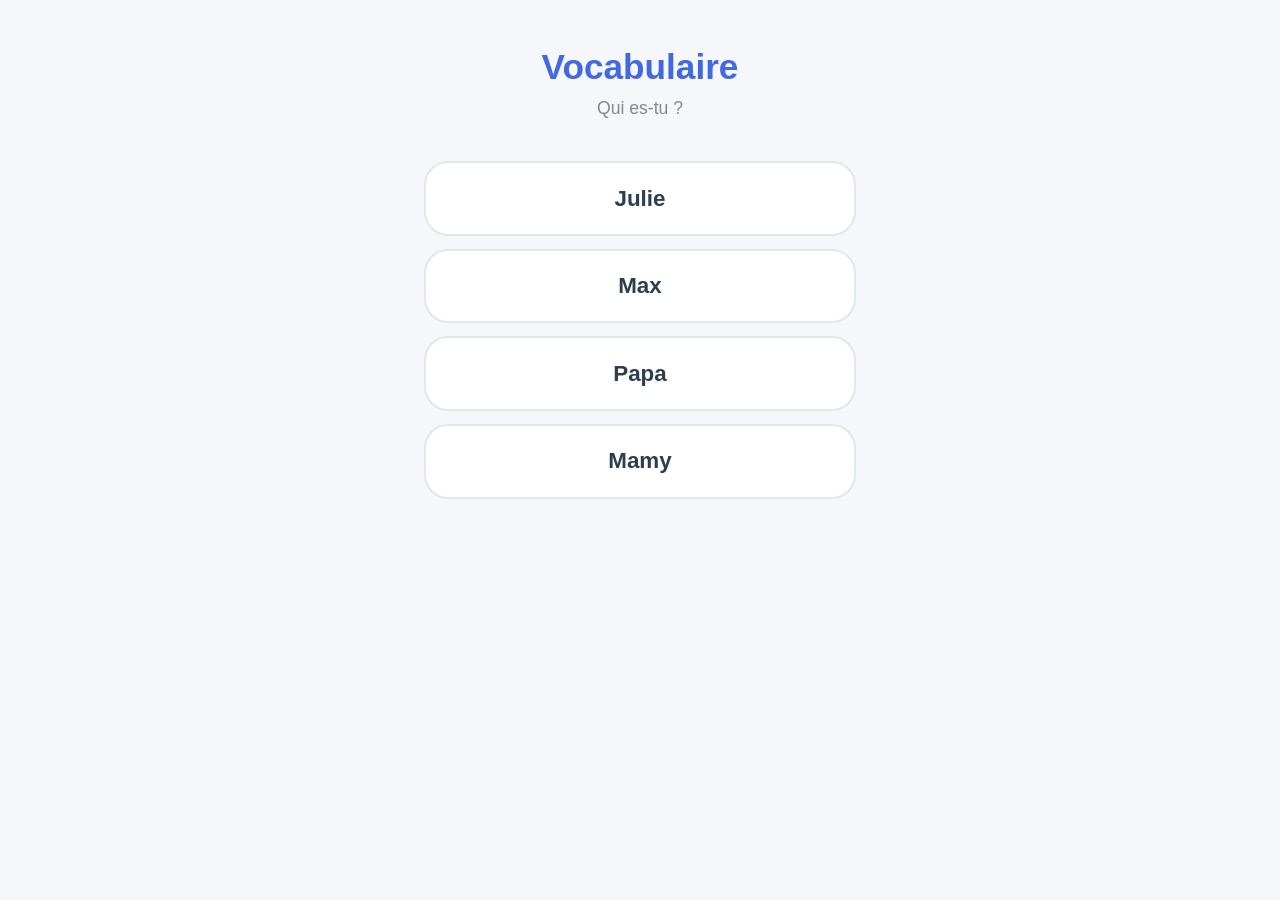
<file: index.html>
<!DOCTYPE html>
<html lang="fr">
<head>
  <meta charset="UTF-8" />
  <meta name="viewport" content="width=device-width, initial-scale=1.0" />
  <!-- Forcer le mode clair : empêche Samsung Internet / Chrome Android
       d'appliquer leur filtre dark mode auto (qui désature les drapeaux
       et abîme la palette). Cf. BIBLE §11.6. -->
  <meta name="color-scheme" content="light" />
  <meta name="theme-color" content="#ffffff" />
  <title>Vocabulaire</title>
  <link rel="stylesheet" href="ui/styles.css" />
</head>
<body>

  <!-- Conteneur racine : main.js y monte les écrans via le Router. -->
  <div id="app"></div>

  <script type="module" src="main.js"></script>

</body>
</html>
</file>
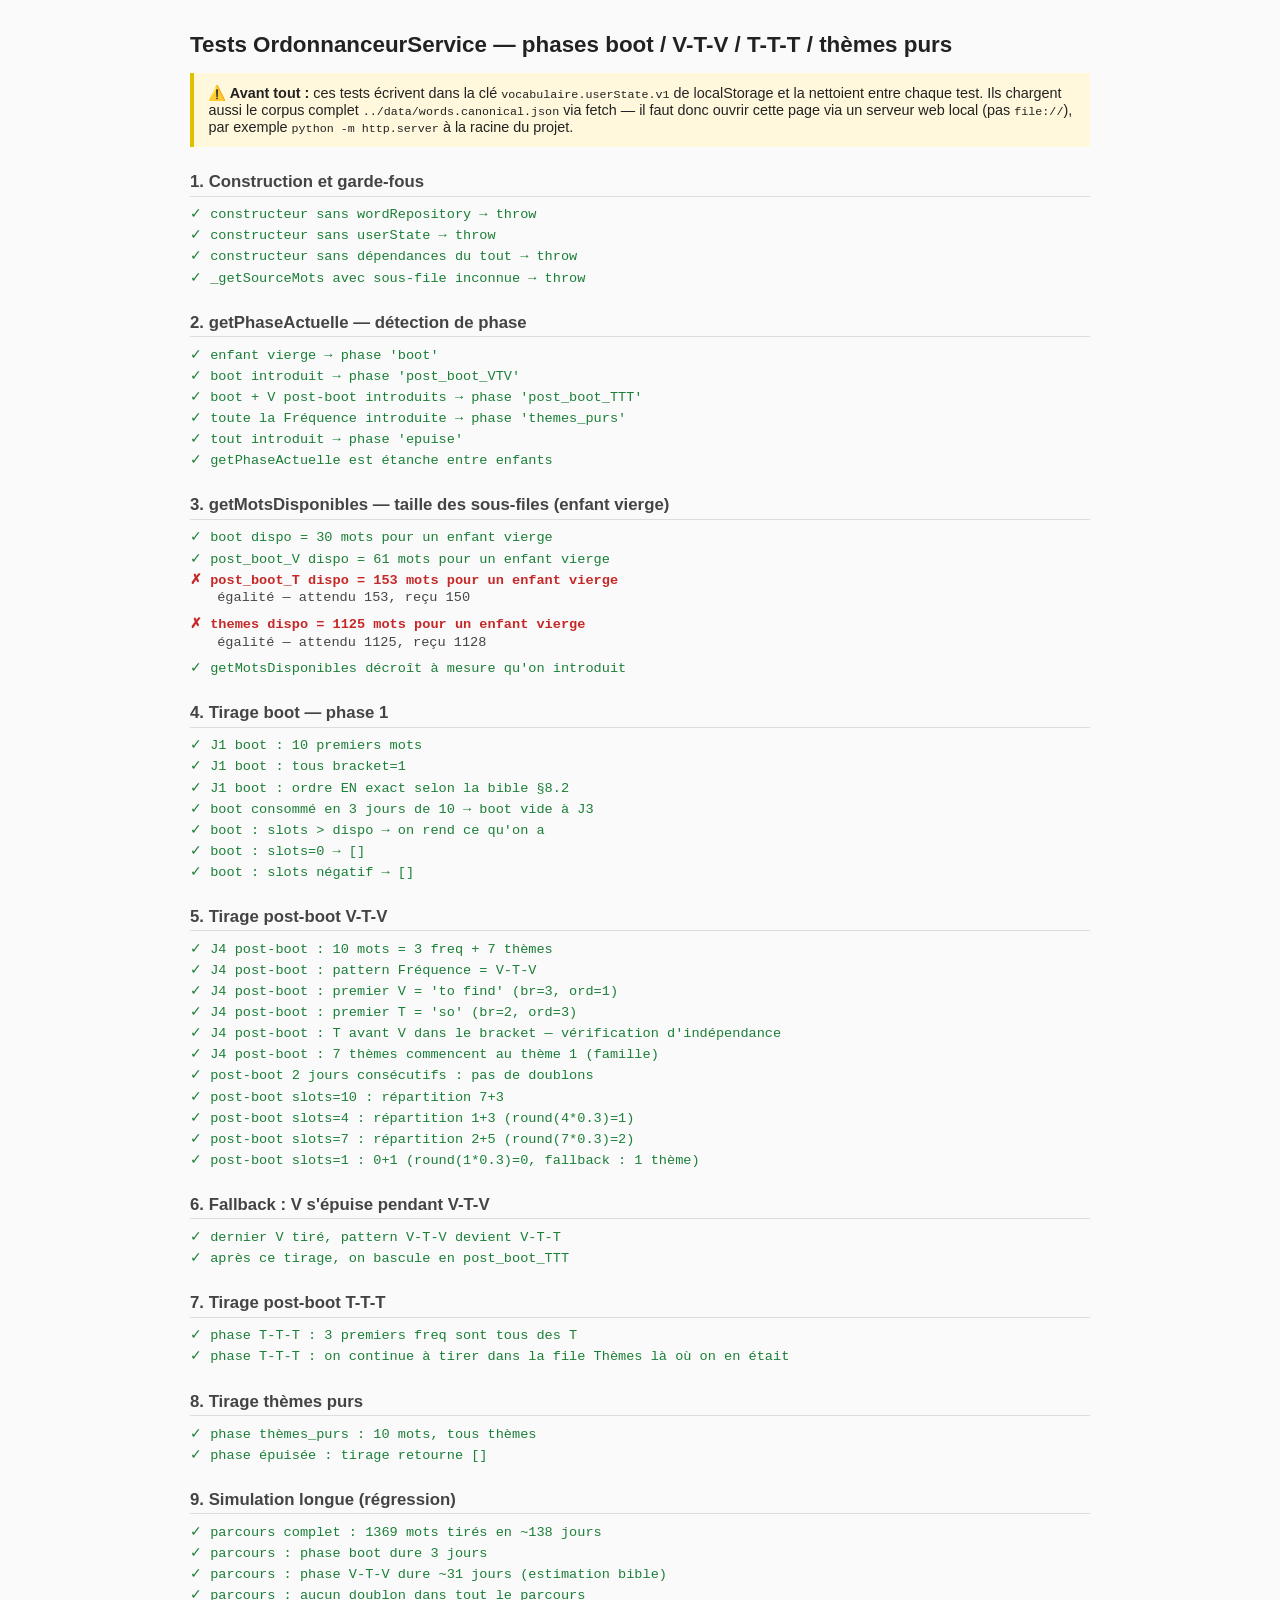
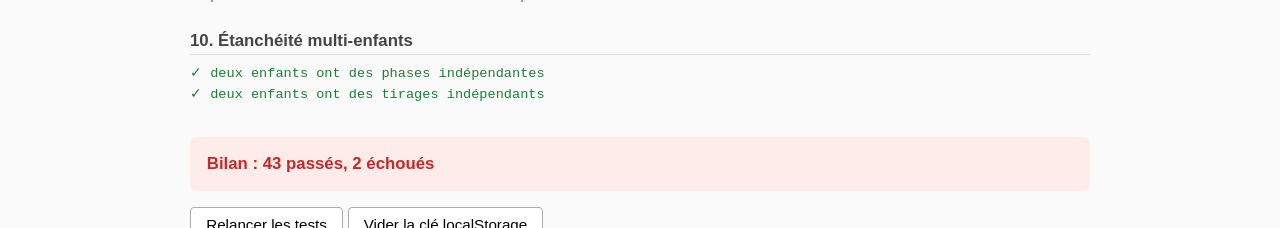
<file: services/test_OrdonnanceurService.html>
<!DOCTYPE html>
<html lang="fr">
<head>
  <meta charset="UTF-8">
  <title>Tests OrdonnanceurService</title>
  <style>
    body {
      font-family: -apple-system, "Segoe UI", Roboto, sans-serif;
      max-width: 900px;
      margin: 2em auto;
      padding: 0 1em;
      background: #fafafa;
      color: #222;
    }
    h1 { font-size: 1.4em; }
    h2 {
      font-size: 1.05em;
      margin: 1.5em 0 0.4em;
      color: #444;
      border-bottom: 1px solid #ddd;
      padding-bottom: 0.2em;
    }
    .test {
      font-family: "SF Mono", Menlo, Consolas, monospace;
      font-size: 0.85em;
      padding: 0.15em 0;
    }
    .test.ok    { color: #1a7f37; }
    .test.fail  { color: #c62828; font-weight: 600; }
    .test .err {
      display: block;
      margin: 0.2em 0 0.4em 2em;
      color: #444;
      font-weight: normal;
      white-space: pre-wrap;
    }
    .summary {
      margin-top: 2em;
      padding: 1em;
      border-radius: 6px;
      font-weight: 600;
      font-size: 1.05em;
    }
    .summary.ok   { background: #e6f4ea; color: #1a7f37; }
    .summary.fail { background: #fdecea; color: #c62828; }
    .actions { margin-top: 1em; }
    button {
      padding: 0.5em 1em;
      font-size: 0.95em;
      cursor: pointer;
      border-radius: 4px;
      border: 1px solid #aaa;
      background: white;
    }
    button:hover { background: #f0f0f0; }
    .note {
      margin: 1em 0;
      padding: 0.8em 1em;
      background: #fff8dc;
      border-left: 4px solid #e0c000;
      font-size: 0.9em;
    }
    .loading {
      padding: 1em;
      color: #666;
      font-style: italic;
    }
  </style>
</head>
<body>
  <h1>Tests OrdonnanceurService — phases boot / V-T-V / T-T-T / thèmes purs</h1>

  <div class="note">
    <strong>⚠️ Avant tout :</strong> ces tests écrivent dans la clé
    <code>vocabulaire.userState.v1</code> de localStorage et la nettoient
    entre chaque test. Ils chargent aussi le corpus complet
    <code>../data/words.canonical.json</code> via fetch — il faut donc
    ouvrir cette page via un serveur web local (pas <code>file://</code>),
    par exemple <code>python -m http.server</code> à la racine du projet.
  </div>

  <div id="loading" class="loading">Chargement du corpus…</div>
  <div id="output"></div>
  <div id="summary"></div>

  <div class="actions">
    <button onclick="location.reload()">Relancer les tests</button>
    <button onclick="localStorage.removeItem('vocabulaire.userState.v1'); alert('Clé vidée.');">Vider la clé localStorage</button>
  </div>

  <script type="module">
    import { userState } from "./UserStateService.js";
    import { WordRepository } from "../repositories/WordRepository.js";
    import { OrdonnanceurService } from "./OrdonnanceurService.js";

    const output = document.getElementById("output");
    const summary = document.getElementById("summary");
    const loading = document.getElementById("loading");

    // ─── Chargement initial du corpus ───────────────────────────────────
    // Tous les tests partagent le même repo (lecture seule, donc sûr).
    const repo = new WordRepository({ dataPath: "../data/words.canonical.json" });
    try {
      await repo.load();
    } catch (err) {
      loading.textContent = "❌ Impossible de charger le corpus : " + err.message;
      loading.style.color = "#c62828";
      throw err;
    }
    loading.style.display = "none";

    // ─── Mini framework (identique au harness Node) ─────────────────────
    let passed = 0;
    let failed = 0;

    function group(name) {
      const h = document.createElement("h2");
      h.textContent = name;
      output.appendChild(h);
    }
    function test(name, fn) {
      userState.clear();
      const line = document.createElement("div");
      line.className = "test";
      try {
        fn();
        line.classList.add("ok");
        line.textContent = `  ✓ ${name}`;
        passed++;
      } catch (err) {
        line.classList.add("fail");
        line.textContent = `  ✗ ${name}`;
        const errBox = document.createElement("span");
        errBox.className = "err";
        errBox.textContent = err.message;
        line.appendChild(errBox);
        failed++;
      }
      output.appendChild(line);
    }
    function eq(a, b, msg) {
      const aStr = JSON.stringify(a);
      const bStr = JSON.stringify(b);
      if (aStr !== bStr) {
        throw new Error(`${msg || "égalité"} — attendu ${bStr}, reçu ${aStr}`);
      }
    }
    function assert(cond, msg) {
      if (!cond) throw new Error(msg || "assertion échouée");
    }

    // ─── Helpers ────────────────────────────────────────────────────────
    function marquerIntroduits(childId, ids) {
      for (const id of ids) {
        userState.setWordProgress(childId, id, {
          etape: "j0",
          dateIntroduction: "2026-05-18",
          dateProchainRebrassage: null,
          historique: [],
        });
      }
    }
    function makeOrdo() {
      return new OrdonnanceurService({ wordRepository: repo, userState });
    }
    function getWord(id) {
      return repo.getById(id);
    }

    // ═══════════════════════════════════════════════════════════════════
    // TESTS (identiques au harness Node)
    // ═══════════════════════════════════════════════════════════════════

    group("1. Construction et garde-fous");

    test("constructeur sans wordRepository → throw", () => {
      let err = null;
      try { new OrdonnanceurService({ userState }); } catch (e) { err = e; }
      assert(err !== null, "devait lever");
      assert(err.message.includes("wordRepository"), "message d'erreur explicite");
    });

    test("constructeur sans userState → throw", () => {
      let err = null;
      try { new OrdonnanceurService({ wordRepository: repo }); } catch (e) { err = e; }
      assert(err !== null, "devait lever");
      assert(err.message.includes("userState"), "message d'erreur explicite");
    });

    test("constructeur sans dépendances du tout → throw", () => {
      let err = null;
      try { new OrdonnanceurService(); } catch (e) { err = e; }
      assert(err !== null, "devait lever");
    });

    test("_getSourceMots avec sous-file inconnue → throw", () => {
      const ordo = makeOrdo();
      let err = null;
      try { ordo._getSourceMots("inexistante"); } catch (e) { err = e; }
      assert(err !== null, "devait lever");
    });


    group("2. getPhaseActuelle — détection de phase");

    test("enfant vierge → phase 'boot'", () => {
      const ordo = makeOrdo();
      eq(ordo.getPhaseActuelle("max"), "boot");
    });

    test("boot introduit → phase 'post_boot_VTV'", () => {
      const ordo = makeOrdo();
      const bootIds = ordo.getMotsDisponibles("max", "boot");
      marquerIntroduits("max", bootIds);
      eq(ordo.getPhaseActuelle("max"), "post_boot_VTV");
    });

    test("boot + V post-boot introduits → phase 'post_boot_TTT'", () => {
      const ordo = makeOrdo();
      marquerIntroduits("max", ordo.getMotsDisponibles("max", "boot"));
      marquerIntroduits("max", ordo.getMotsDisponibles("max", "post_boot_V"));
      eq(ordo.getPhaseActuelle("max"), "post_boot_TTT");
    });

    test("toute la Fréquence introduite → phase 'themes_purs'", () => {
      const ordo = makeOrdo();
      marquerIntroduits("max", ordo.getMotsDisponibles("max", "boot"));
      marquerIntroduits("max", ordo.getMotsDisponibles("max", "post_boot_V"));
      marquerIntroduits("max", ordo.getMotsDisponibles("max", "post_boot_T"));
      eq(ordo.getPhaseActuelle("max"), "themes_purs");
    });

    test("tout introduit → phase 'epuise'", () => {
      const ordo = makeOrdo();
      marquerIntroduits("max", ordo.getMotsDisponibles("max", "boot"));
      marquerIntroduits("max", ordo.getMotsDisponibles("max", "post_boot_V"));
      marquerIntroduits("max", ordo.getMotsDisponibles("max", "post_boot_T"));
      marquerIntroduits("max", ordo.getMotsDisponibles("max", "themes"));
      eq(ordo.getPhaseActuelle("max"), "epuise");
    });

    test("getPhaseActuelle est étanche entre enfants", () => {
      const ordo = makeOrdo();
      marquerIntroduits("max", ordo.getMotsDisponibles("max", "boot"));
      eq(ordo.getPhaseActuelle("max"), "post_boot_VTV");
      eq(ordo.getPhaseActuelle("julie"), "boot");
    });


    group("3. getMotsDisponibles — taille des sous-files (enfant vierge)");

    test("boot dispo = 30 mots pour un enfant vierge", () => {
      const ordo = makeOrdo();
      eq(ordo.getMotsDisponibles("max", "boot").length, 30);
    });

    test("post_boot_V dispo = 61 mots pour un enfant vierge", () => {
      const ordo = makeOrdo();
      eq(ordo.getMotsDisponibles("max", "post_boot_V").length, 61);
    });

    test("post_boot_T dispo = 153 mots pour un enfant vierge", () => {
      const ordo = makeOrdo();
      eq(ordo.getMotsDisponibles("max", "post_boot_T").length, 153);
    });

    test("themes dispo = 1125 mots pour un enfant vierge", () => {
      const ordo = makeOrdo();
      eq(ordo.getMotsDisponibles("max", "themes").length, 1125);
    });

    test("getMotsDisponibles décroît à mesure qu'on introduit", () => {
      const ordo = makeOrdo();
      const tous = ordo.getMotsDisponibles("max", "boot");
      marquerIntroduits("max", tous.slice(0, 5));
      eq(ordo.getMotsDisponibles("max", "boot").length, 25);
    });


    group("4. Tirage boot — phase 1");

    test("J1 boot : 10 premiers mots", () => {
      const ordo = makeOrdo();
      const ids = ordo.tirerNouveaux("max", 10);
      eq(ids.length, 10);
      eq(ids[0], 1);
      eq(ids[1], 2);
      eq(ids[2], 3);
    });

    test("J1 boot : tous bracket=1", () => {
      const ordo = makeOrdo();
      const ids = ordo.tirerNouveaux("max", 10);
      for (const id of ids) {
        eq(getWord(id).bracket, 1, `mot id=${id} devrait être bracket=1`);
      }
    });

    test("J1 boot : ordre EN exact selon la bible §8.2", () => {
      const ordo = makeOrdo();
      const ids = ordo.tirerNouveaux("max", 10);
      const noms = ids.map(id => getWord(id).en);
      eq(noms, [
        "to be", "to have", "to do", "and", "what",
        "who", "no", "yes", "Hello", "Hi"
      ]);
    });

    test("boot consommé en 3 jours de 10 → boot vide à J3", () => {
      const ordo = makeOrdo();
      for (let j = 1; j <= 3; j++) {
        const ids = ordo.tirerNouveaux("max", 10);
        eq(ids.length, 10, `J${j} doit produire 10 mots`);
        marquerIntroduits("max", ids);
      }
      eq(ordo.getMotsDisponibles("max", "boot").length, 0);
      eq(ordo.getPhaseActuelle("max"), "post_boot_VTV");
    });

    test("boot : slots > dispo → on rend ce qu'on a", () => {
      const ordo = makeOrdo();
      const debut = ordo.tirerNouveaux("max", 25);
      marquerIntroduits("max", debut);
      const fin = ordo.tirerNouveaux("max", 10);
      eq(fin.length, 5);
    });

    test("boot : slots=0 → []", () => {
      const ordo = makeOrdo();
      eq(ordo.tirerNouveaux("max", 0), []);
    });

    test("boot : slots négatif → []", () => {
      const ordo = makeOrdo();
      eq(ordo.tirerNouveaux("max", -3), []);
    });


    group("5. Tirage post-boot V-T-V");

    test("J4 post-boot : 10 mots = 3 freq + 7 thèmes", () => {
      const ordo = makeOrdo();
      for (let j = 0; j < 3; j++) {
        marquerIntroduits("max", ordo.tirerNouveaux("max", 10));
      }
      const j4 = ordo.tirerNouveaux("max", 10);
      eq(j4.length, 10);
      const cats = j4.map(id => getWord(id).ordoFile);
      eq(cats.slice(0, 3), ["freq", "freq", "freq"]);
      eq(cats.slice(3), ["themes", "themes", "themes", "themes", "themes", "themes", "themes"]);
    });

    test("J4 post-boot : pattern Fréquence = V-T-V", () => {
      const ordo = makeOrdo();
      for (let j = 0; j < 3; j++) {
        marquerIntroduits("max", ordo.tirerNouveaux("max", 10));
      }
      const j4 = ordo.tirerNouveaux("max", 10);
      const catsFreq = j4.slice(0, 3).map(id => getWord(id).categorieOrdo);
      eq(catsFreq, ["V", "T", "V"]);
    });

    test("J4 post-boot : premier V = 'to find' (br=3, ord=1)", () => {
      const ordo = makeOrdo();
      for (let j = 0; j < 3; j++) {
        marquerIntroduits("max", ordo.tirerNouveaux("max", 10));
      }
      const j4 = ordo.tirerNouveaux("max", 10);
      eq(getWord(j4[0]).en, "to find");
    });

    test("J4 post-boot : premier T = 'so' (br=2, ord=3)", () => {
      const ordo = makeOrdo();
      for (let j = 0; j < 3; j++) {
        marquerIntroduits("max", ordo.tirerNouveaux("max", 10));
      }
      const j4 = ordo.tirerNouveaux("max", 10);
      eq(getWord(j4[1]).en, "so");
    });

    test("J4 post-boot : T avant V dans le bracket — vérification d'indépendance", () => {
      const ordo = makeOrdo();
      for (let j = 0; j < 3; j++) {
        marquerIntroduits("max", ordo.tirerNouveaux("max", 10));
      }
      const j4 = ordo.tirerNouveaux("max", 10);
      const v = getWord(j4[0]);
      const t = getWord(j4[1]);
      eq(v.bracket, 3, "V doit être au bracket 3");
      eq(t.bracket, 2, "T doit être au bracket 2 (indépendance)");
    });

    test("J4 post-boot : 7 thèmes commencent au thème 1 (famille)", () => {
      const ordo = makeOrdo();
      for (let j = 0; j < 3; j++) {
        marquerIntroduits("max", ordo.tirerNouveaux("max", 10));
      }
      const j4 = ordo.tirerNouveaux("max", 10);
      const themes = j4.slice(3);
      for (const id of themes) {
        eq(getWord(id).ordreTheme, 1, `mot ${id} devrait être au thème 1`);
      }
      eq(getWord(themes[0]).ordreDansTheme, 1);
    });

    test("post-boot 2 jours consécutifs : pas de doublons", () => {
      const ordo = makeOrdo();
      for (let j = 0; j < 3; j++) {
        marquerIntroduits("max", ordo.tirerNouveaux("max", 10));
      }
      const j4 = ordo.tirerNouveaux("max", 10);
      marquerIntroduits("max", j4);
      const j5 = ordo.tirerNouveaux("max", 10);
      for (const id of j5) {
        assert(!j4.includes(id), `id ${id} apparaît en J4 ET J5`);
      }
    });

    test("post-boot slots=10 : répartition 7+3", () => {
      const ordo = makeOrdo();
      for (let j = 0; j < 3; j++) {
        marquerIntroduits("max", ordo.tirerNouveaux("max", 10));
      }
      const j4 = ordo.tirerNouveaux("max", 10);
      const nbFreq = j4.filter(id => getWord(id).ordoFile === "freq").length;
      const nbTh = j4.filter(id => getWord(id).ordoFile === "themes").length;
      eq(nbFreq, 3);
      eq(nbTh, 7);
    });

    test("post-boot slots=4 : répartition 1+3 (round(4*0.3)=1)", () => {
      const ordo = makeOrdo();
      for (let j = 0; j < 3; j++) {
        marquerIntroduits("max", ordo.tirerNouveaux("max", 10));
      }
      const ids = ordo.tirerNouveaux("max", 4);
      eq(ids.length, 4);
      const nbFreq = ids.filter(id => getWord(id).ordoFile === "freq").length;
      const nbTh = ids.filter(id => getWord(id).ordoFile === "themes").length;
      eq(nbFreq, 1);
      eq(nbTh, 3);
    });

    test("post-boot slots=7 : répartition 2+5 (round(7*0.3)=2)", () => {
      const ordo = makeOrdo();
      for (let j = 0; j < 3; j++) {
        marquerIntroduits("max", ordo.tirerNouveaux("max", 10));
      }
      const ids = ordo.tirerNouveaux("max", 7);
      eq(ids.length, 7);
      const nbFreq = ids.filter(id => getWord(id).ordoFile === "freq").length;
      const nbTh = ids.filter(id => getWord(id).ordoFile === "themes").length;
      eq(nbFreq, 2);
      eq(nbTh, 5);
    });

    test("post-boot slots=1 : 0+1 (round(1*0.3)=0, fallback : 1 thème)", () => {
      const ordo = makeOrdo();
      for (let j = 0; j < 3; j++) {
        marquerIntroduits("max", ordo.tirerNouveaux("max", 10));
      }
      const ids = ordo.tirerNouveaux("max", 1);
      eq(ids.length, 1);
      eq(getWord(ids[0]).ordoFile, "themes");
    });


    group("6. Fallback : V s'épuise pendant V-T-V");

    test("dernier V tiré, pattern V-T-V devient V-T-T", () => {
      const ordo = makeOrdo();
      for (let j = 0; j < 3; j++) {
        marquerIntroduits("max", ordo.tirerNouveaux("max", 10));
      }
      const tousV = ordo.getMotsDisponibles("max", "post_boot_V");
      marquerIntroduits("max", tousV.slice(0, tousV.length - 1));
      eq(ordo.getPhaseActuelle("max"), "post_boot_VTV");

      const ids = ordo.tirerNouveaux("max", 10);
      const freq = ids.slice(0, 3);
      const cats = freq.map(id => getWord(id).categorieOrdo);
      eq(cats, ["V", "T", "T"], "V, T, T attendu (le 2e V remplacé par T)");
    });

    test("après ce tirage, on bascule en post_boot_TTT", () => {
      const ordo = makeOrdo();
      for (let j = 0; j < 3; j++) {
        marquerIntroduits("max", ordo.tirerNouveaux("max", 10));
      }
      const tousV = ordo.getMotsDisponibles("max", "post_boot_V");
      marquerIntroduits("max", tousV.slice(0, tousV.length - 1));
      marquerIntroduits("max", ordo.tirerNouveaux("max", 10));
      eq(ordo.getPhaseActuelle("max"), "post_boot_TTT");
    });


    group("7. Tirage post-boot T-T-T");

    test("phase T-T-T : 3 premiers freq sont tous des T", () => {
      const ordo = makeOrdo();
      for (let j = 0; j < 3; j++) {
        marquerIntroduits("max", ordo.tirerNouveaux("max", 10));
      }
      marquerIntroduits("max", ordo.getMotsDisponibles("max", "post_boot_V"));
      eq(ordo.getPhaseActuelle("max"), "post_boot_TTT");

      const ids = ordo.tirerNouveaux("max", 10);
      const catsFreq = ids.slice(0, 3).map(id => getWord(id).categorieOrdo);
      eq(catsFreq, ["T", "T", "T"]);
    });

    test("phase T-T-T : on continue à tirer dans la file Thèmes là où on en était", () => {
      const ordo = makeOrdo();
      for (let j = 0; j < 3; j++) {
        marquerIntroduits("max", ordo.tirerNouveaux("max", 10));
      }
      marquerIntroduits("max", ordo.getMotsDisponibles("max", "post_boot_V"));

      const ids = ordo.tirerNouveaux("max", 10);
      const themes = ids.filter(id => getWord(id).ordoFile === "themes");
      const premierTheme = themes[0];
      assert(
        !userState.getWordProgress("max", premierTheme),
        "le thème tiré ne doit pas avoir déjà été introduit"
      );
    });


    group("8. Tirage thèmes purs");

    test("phase thèmes_purs : 10 mots, tous thèmes", () => {
      const ordo = makeOrdo();
      marquerIntroduits("max", ordo.getMotsDisponibles("max", "boot"));
      marquerIntroduits("max", ordo.getMotsDisponibles("max", "post_boot_V"));
      marquerIntroduits("max", ordo.getMotsDisponibles("max", "post_boot_T"));
      eq(ordo.getPhaseActuelle("max"), "themes_purs");

      const ids = ordo.tirerNouveaux("max", 10);
      eq(ids.length, 10);
      for (const id of ids) {
        eq(getWord(id).ordoFile, "themes", `id ${id} devrait être un thème`);
      }
    });

    test("phase épuisée : tirage retourne []", () => {
      const ordo = makeOrdo();
      marquerIntroduits("max", ordo.getMotsDisponibles("max", "boot"));
      marquerIntroduits("max", ordo.getMotsDisponibles("max", "post_boot_V"));
      marquerIntroduits("max", ordo.getMotsDisponibles("max", "post_boot_T"));
      marquerIntroduits("max", ordo.getMotsDisponibles("max", "themes"));
      eq(ordo.getPhaseActuelle("max"), "epuise");
      eq(ordo.tirerNouveaux("max", 10), []);
    });


    group("9. Simulation longue (régression)");

    test("parcours complet : 1369 mots tirés en ~138 jours", () => {
      const ordo = makeOrdo();
      let jour = 0;
      let total = 0;
      while (ordo.getPhaseActuelle("max") !== "epuise" && jour < 200) {
        jour++;
        const ids = ordo.tirerNouveaux("max", 10);
        total += ids.length;
        marquerIntroduits("max", ids);
      }
      eq(total, 1369, "tous les mots du corpus tirés");
      assert(jour < 200, "épuisement en moins de 200 jours");
      assert(jour >= 130 && jour <= 145, `jours attendus ~138, obtenu ${jour}`);
    });

    test("parcours : phase boot dure 3 jours", () => {
      const ordo = makeOrdo();
      let jour = 0;
      while (ordo.getPhaseActuelle("max") === "boot") {
        jour++;
        marquerIntroduits("max", ordo.tirerNouveaux("max", 10));
      }
      eq(jour, 3, "le boot doit durer pile 3 jours à 10 mots/jour");
    });

    test("parcours : phase V-T-V dure ~31 jours (estimation bible)", () => {
      const ordo = makeOrdo();
      for (let j = 0; j < 3; j++) marquerIntroduits("max", ordo.tirerNouveaux("max", 10));
      let jour = 0;
      while (ordo.getPhaseActuelle("max") === "post_boot_VTV") {
        jour++;
        marquerIntroduits("max", ordo.tirerNouveaux("max", 10));
      }
      assert(jour >= 28 && jour <= 35, `V-T-V attendu ~31j, obtenu ${jour}`);
    });

    test("parcours : aucun doublon dans tout le parcours", () => {
      const ordo = makeOrdo();
      const vus = new Set();
      let jour = 0;
      while (ordo.getPhaseActuelle("max") !== "epuise" && jour < 200) {
        jour++;
        const ids = ordo.tirerNouveaux("max", 10);
        for (const id of ids) {
          assert(!vus.has(id), `id ${id} tiré deux fois (J${jour})`);
          vus.add(id);
        }
        marquerIntroduits("max", ids);
      }
      eq(vus.size, 1369);
    });


    group("10. Étanchéité multi-enfants");

    test("deux enfants ont des phases indépendantes", () => {
      const ordo = makeOrdo();
      for (let j = 0; j < 3; j++) marquerIntroduits("max", ordo.tirerNouveaux("max", 10));
      eq(ordo.getPhaseActuelle("max"), "post_boot_VTV");
      eq(ordo.getPhaseActuelle("julie"), "boot");
    });

    test("deux enfants ont des tirages indépendants", () => {
      const ordo = makeOrdo();
      marquerIntroduits("max", ordo.tirerNouveaux("max", 5));
      const j1Julie = ordo.tirerNouveaux("julie", 10);
      eq(getWord(j1Julie[0]).en, "to be");
      eq(getWord(j1Julie[1]).en, "to have");
    });


    // ═══════════════════════════════════════════════════════════════════
    // Bilan
    // ═══════════════════════════════════════════════════════════════════
    summary.className = "summary " + (failed === 0 ? "ok" : "fail");
    summary.textContent = `Bilan : ${passed} passés, ${failed} échoués`;
  </script>
</body>
</html>
</file>
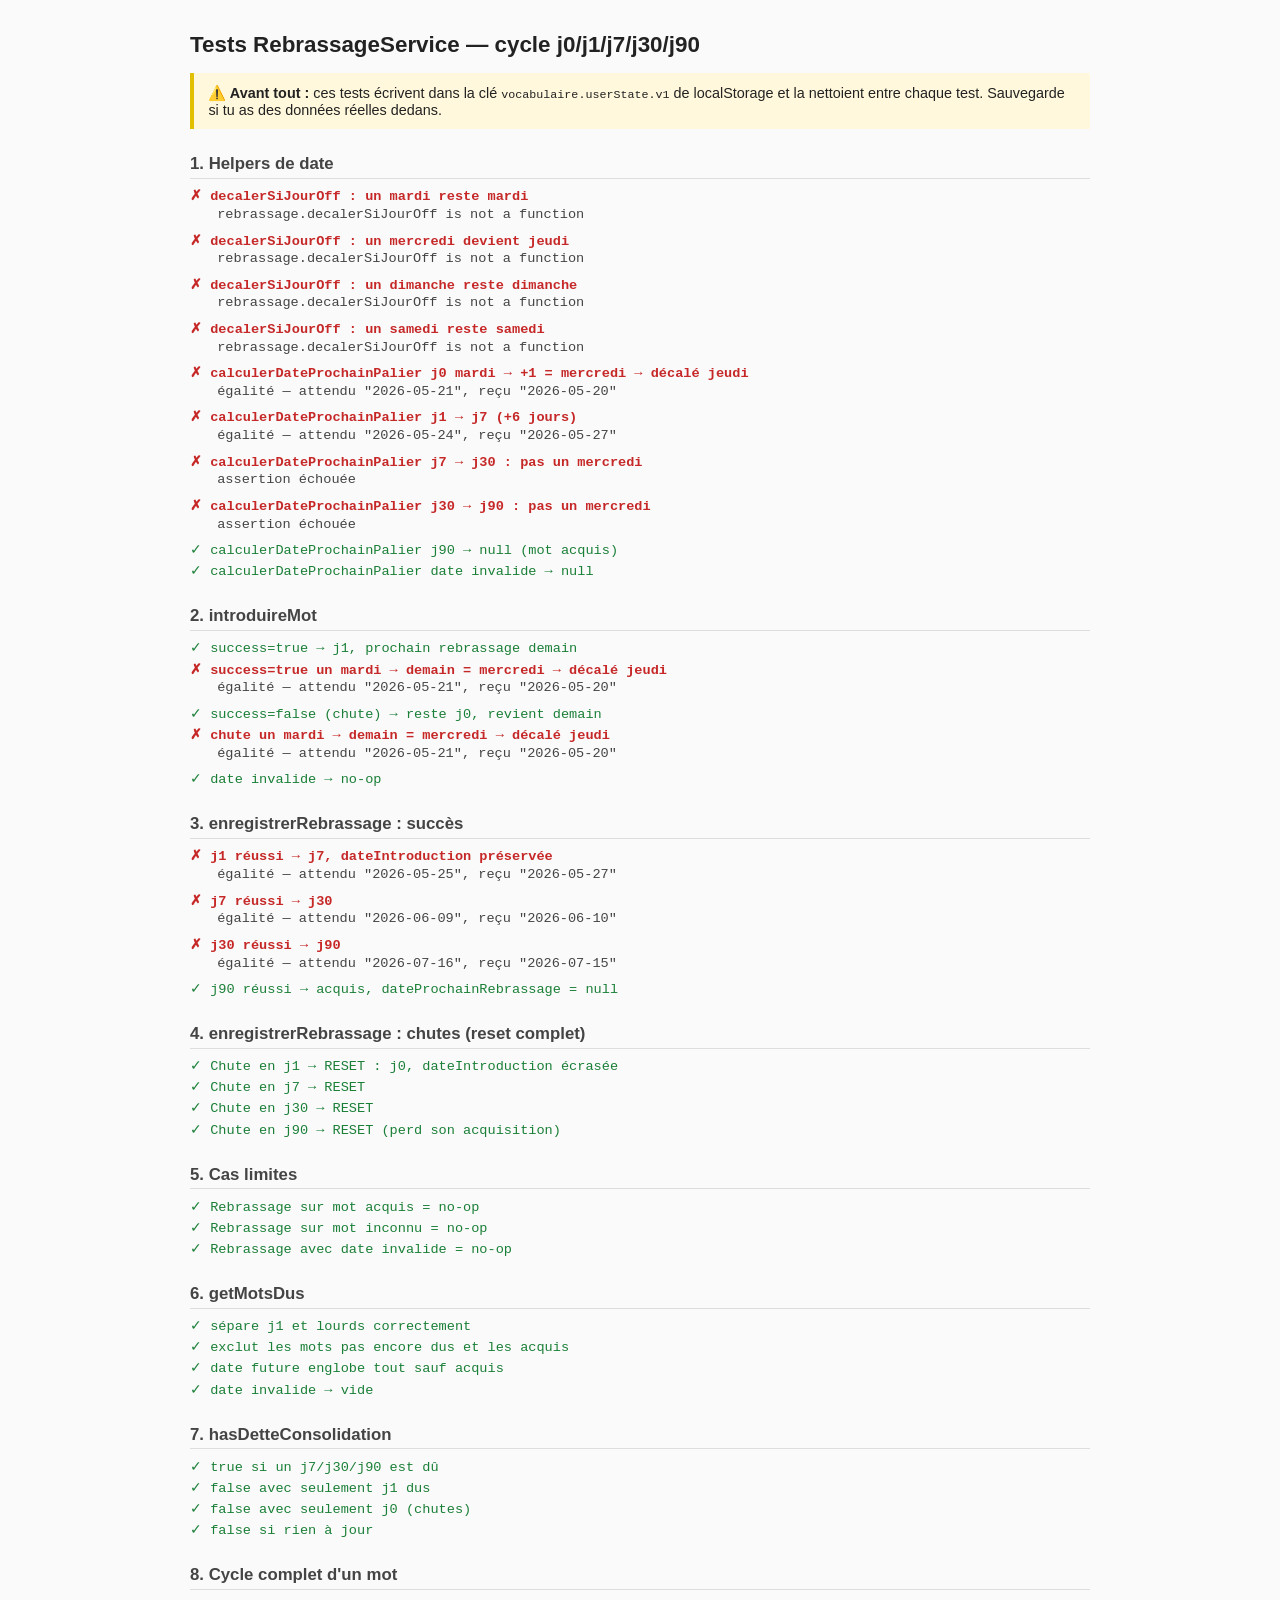
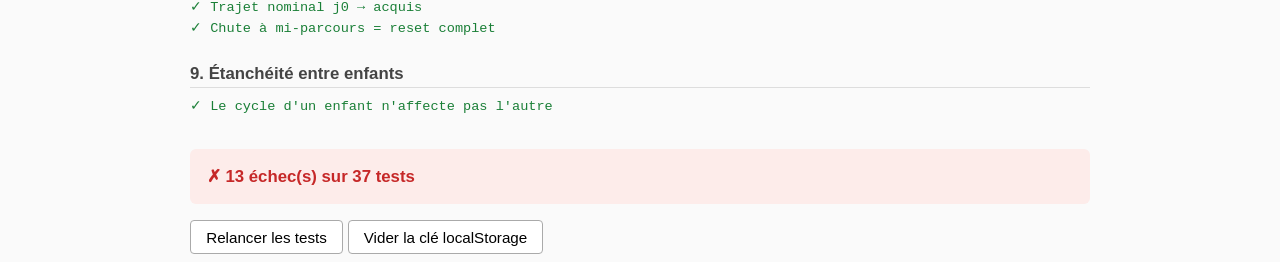
<file: services/test_RebrassageService.html>
<!DOCTYPE html>
<html lang="fr">
<head>
  <meta charset="UTF-8">
  <title>Tests RebrassageService</title>
  <style>
    body {
      font-family: -apple-system, "Segoe UI", Roboto, sans-serif;
      max-width: 900px;
      margin: 2em auto;
      padding: 0 1em;
      background: #fafafa;
      color: #222;
    }
    h1 { font-size: 1.4em; }
    h2 {
      font-size: 1.05em;
      margin: 1.5em 0 0.4em;
      color: #444;
      border-bottom: 1px solid #ddd;
      padding-bottom: 0.2em;
    }
    .test {
      font-family: "SF Mono", Menlo, Consolas, monospace;
      font-size: 0.85em;
      padding: 0.15em 0;
    }
    .test.ok    { color: #1a7f37; }
    .test.fail  { color: #c62828; font-weight: 600; }
    .test .err {
      display: block;
      margin: 0.2em 0 0.4em 2em;
      color: #444;
      font-weight: normal;
      white-space: pre-wrap;
    }
    .summary {
      margin-top: 2em;
      padding: 1em;
      border-radius: 6px;
      font-weight: 600;
      font-size: 1.05em;
    }
    .summary.ok   { background: #e6f4ea; color: #1a7f37; }
    .summary.fail { background: #fdecea; color: #c62828; }
    .actions { margin-top: 1em; }
    button {
      padding: 0.5em 1em;
      font-size: 0.95em;
      cursor: pointer;
      border-radius: 4px;
      border: 1px solid #aaa;
      background: white;
    }
    button:hover { background: #f0f0f0; }
    .note {
      margin: 1em 0;
      padding: 0.8em 1em;
      background: #fff8dc;
      border-left: 4px solid #e0c000;
      font-size: 0.9em;
    }
  </style>
</head>
<body>
  <h1>Tests RebrassageService — cycle j0/j1/j7/j30/j90</h1>

  <div class="note">
    <strong>⚠️ Avant tout :</strong> ces tests écrivent dans la clé
    <code>vocabulaire.userState.v1</code> de localStorage et la nettoient
    entre chaque test. Sauvegarde si tu as des données réelles dedans.
  </div>

  <div id="output"></div>
  <div id="summary"></div>

  <div class="actions">
    <button onclick="location.reload()">Relancer les tests</button>
    <button onclick="localStorage.removeItem('vocabulaire.userState.v1'); alert('Clé vidée.');">Vider la clé localStorage</button>
  </div>

  <script type="module">
    import { userState } from "./UserStateService.js";
    import { rebrassage } from "./RebrassageService.js";

    const output = document.getElementById("output");
    const summary = document.getElementById("summary");

    let passed = 0;
    let failed = 0;

    function group(name) {
      const h = document.createElement("h2");
      h.textContent = name;
      output.appendChild(h);
    }
    function test(name, fn) {
      userState.clear();
      const line = document.createElement("div");
      line.className = "test";
      try {
        fn();
        line.classList.add("ok");
        line.textContent = `  ✓ ${name}`;
        passed++;
      } catch (err) {
        line.classList.add("fail");
        line.textContent = `  ✗ ${name}`;
        const errBox = document.createElement("span");
        errBox.className = "err";
        errBox.textContent = err.message;
        line.appendChild(errBox);
        failed++;
      }
      output.appendChild(line);
    }
    function eq(a, b, msg) {
      const aStr = JSON.stringify(a);
      const bStr = JSON.stringify(b);
      if (aStr !== bStr) {
        throw new Error(`${msg || "égalité"} — attendu ${bStr}, reçu ${aStr}`);
      }
    }
    function assert(cond, msg) {
      if (!cond) throw new Error(msg || "assertion échouée");
    }

    // ──── TESTS (identiques au harness Node) ────────────────────────────

    group("1. Helpers de date");

    test("decalerSiJourOff : un mardi reste mardi", () => {
      eq(rebrassage.decalerSiJourOff("2026-05-19"), "2026-05-19");
    });
    test("decalerSiJourOff : un mercredi devient jeudi", () => {
      eq(rebrassage.decalerSiJourOff("2026-05-20"), "2026-05-21");
    });
    test("decalerSiJourOff : un dimanche reste dimanche", () => {
      eq(rebrassage.decalerSiJourOff("2026-05-17"), "2026-05-17");
    });
    test("decalerSiJourOff : un samedi reste samedi", () => {
      eq(rebrassage.decalerSiJourOff("2026-05-23"), "2026-05-23");
    });
    test("calculerDateProchainPalier j0 mardi → +1 = mercredi → décalé jeudi", () => {
      eq(rebrassage.calculerDateProchainPalier("j0", "2026-05-19"), "2026-05-21");
    });
    test("calculerDateProchainPalier j1 → j7 (+6 jours)", () => {
      eq(rebrassage.calculerDateProchainPalier("j1", "2026-05-18"), "2026-05-24");
    });
    test("calculerDateProchainPalier j7 → j30 : pas un mercredi", () => {
      const result = rebrassage.calculerDateProchainPalier("j7", "2026-05-18");
      const [y, m, d] = result.split("-").map(Number);
      assert(new Date(y, m - 1, d).getDay() !== 3);
    });
    test("calculerDateProchainPalier j30 → j90 : pas un mercredi", () => {
      const result = rebrassage.calculerDateProchainPalier("j30", "2026-05-18");
      const [y, m, d] = result.split("-").map(Number);
      assert(new Date(y, m - 1, d).getDay() !== 3);
    });
    test("calculerDateProchainPalier j90 → null (mot acquis)", () => {
      eq(rebrassage.calculerDateProchainPalier("j90", "2026-05-18"), null);
    });
    test("calculerDateProchainPalier date invalide → null", () => {
      eq(rebrassage.calculerDateProchainPalier("j0", "hier"), null);
    });

    group("2. introduireMot");

    test("success=true → j1, prochain rebrassage demain", () => {
      rebrassage.introduireMot("max", 42, "2026-05-18", true);
      const e = userState.getWordProgress("max", 42);
      eq(e.etape, "j1");
      eq(e.dateIntroduction, "2026-05-18");
      eq(e.dateProchainRebrassage, "2026-05-19");
      eq(e.historique[0], { date: "2026-05-18", statut: "j0", resultat: "ok" });
    });
    test("success=true un mardi → demain = mercredi → décalé jeudi", () => {
      rebrassage.introduireMot("max", 42, "2026-05-19", true);
      eq(userState.getWordProgress("max", 42).dateProchainRebrassage, "2026-05-21");
    });
    test("success=false (chute) → reste j0, revient demain", () => {
      rebrassage.introduireMot("max", 42, "2026-05-18", false);
      const e = userState.getWordProgress("max", 42);
      eq(e.etape, "j0");
      eq(e.dateProchainRebrassage, "2026-05-19");
      eq(e.historique[0].resultat, "chute");
    });
    test("chute un mardi → demain = mercredi → décalé jeudi", () => {
      rebrassage.introduireMot("max", 42, "2026-05-19", false);
      eq(userState.getWordProgress("max", 42).dateProchainRebrassage, "2026-05-21");
    });
    test("date invalide → no-op", () => {
      rebrassage.introduireMot("max", 42, "demain", true);
      eq(userState.getWordProgress("max", 42), null);
    });

    group("3. enregistrerRebrassage : succès");

    test("j1 réussi → j7, dateIntroduction préservée", () => {
      rebrassage.introduireMot("max", 42, "2026-05-18", true);
      rebrassage.enregistrerRebrassage("max", 42, "2026-05-19", true);
      const e = userState.getWordProgress("max", 42);
      eq(e.etape, "j7");
      eq(e.dateIntroduction, "2026-05-18");
      eq(e.dateProchainRebrassage, "2026-05-25");
    });
    test("j7 réussi → j30", () => {
      userState.setWordProgress("max", 42, {
        etape: "j7", dateIntroduction: "2026-05-10",
        dateProchainRebrassage: "2026-05-17",
        historique: [{ date: "2026-05-10", statut: "j0", resultat: "ok" }],
      });
      rebrassage.enregistrerRebrassage("max", 42, "2026-05-17", true);
      const e = userState.getWordProgress("max", 42);
      eq(e.etape, "j30");
      eq(e.dateProchainRebrassage, "2026-06-09");
    });
    test("j30 réussi → j90", () => {
      userState.setWordProgress("max", 42, {
        etape: "j30", dateIntroduction: "2026-04-10",
        dateProchainRebrassage: "2026-05-17", historique: [],
      });
      rebrassage.enregistrerRebrassage("max", 42, "2026-05-17", true);
      const e = userState.getWordProgress("max", 42);
      eq(e.etape, "j90");
      eq(e.dateProchainRebrassage, "2026-07-16");
    });
    test("j90 réussi → acquis, dateProchainRebrassage = null", () => {
      userState.setWordProgress("max", 42, {
        etape: "j90", dateIntroduction: "2026-02-10",
        dateProchainRebrassage: "2026-05-17", historique: [],
      });
      rebrassage.enregistrerRebrassage("max", 42, "2026-05-17", true);
      const e = userState.getWordProgress("max", 42);
      eq(e.etape, "acquis");
      eq(e.dateProchainRebrassage, null);
    });

    group("4. enregistrerRebrassage : chutes (reset complet)");

    test("Chute en j1 → RESET : j0, dateIntroduction écrasée", () => {
      rebrassage.introduireMot("max", 42, "2026-05-10", true);
      rebrassage.enregistrerRebrassage("max", 42, "2026-05-18", false);
      const e = userState.getWordProgress("max", 42);
      eq(e.etape, "j0");
      eq(e.dateIntroduction, "2026-05-18");
      eq(e.dateProchainRebrassage, "2026-05-19");
      eq(e.historique.length, 2);
    });
    test("Chute en j7 → RESET", () => {
      userState.setWordProgress("max", 42, {
        etape: "j7", dateIntroduction: "2026-05-01",
        dateProchainRebrassage: "2026-05-17",
        historique: [{ date: "2026-05-01", statut: "j0", resultat: "ok" }],
      });
      rebrassage.enregistrerRebrassage("max", 42, "2026-05-18", false);
      const e = userState.getWordProgress("max", 42);
      eq(e.etape, "j0");
      eq(e.dateIntroduction, "2026-05-18");
    });
    test("Chute en j30 → RESET", () => {
      userState.setWordProgress("max", 42, {
        etape: "j30", dateIntroduction: "2026-04-01",
        dateProchainRebrassage: "2026-05-18", historique: [],
      });
      rebrassage.enregistrerRebrassage("max", 42, "2026-05-18", false);
      eq(userState.getWordProgress("max", 42).etape, "j0");
    });
    test("Chute en j90 → RESET (perd son acquisition)", () => {
      userState.setWordProgress("max", 42, {
        etape: "j90", dateIntroduction: "2026-02-01",
        dateProchainRebrassage: "2026-05-18", historique: [],
      });
      rebrassage.enregistrerRebrassage("max", 42, "2026-05-18", false);
      eq(userState.getWordProgress("max", 42).etape, "j0");
    });

    group("5. Cas limites");

    test("Rebrassage sur mot acquis = no-op", () => {
      userState.setWordProgress("max", 42, {
        etape: "acquis", dateIntroduction: "2026-01-01",
        dateProchainRebrassage: null, historique: [],
      });
      rebrassage.enregistrerRebrassage("max", 42, "2026-05-18", false);
      eq(userState.getWordProgress("max", 42).etape, "acquis");
    });
    test("Rebrassage sur mot inconnu = no-op", () => {
      rebrassage.enregistrerRebrassage("max", 999, "2026-05-18", true);
      eq(userState.getWordProgress("max", 999), null);
    });
    test("Rebrassage avec date invalide = no-op", () => {
      rebrassage.introduireMot("max", 42, "2026-05-18", true);
      rebrassage.enregistrerRebrassage("max", 42, "demain", false);
      eq(userState.getWordProgress("max", 42).etape, "j1");
    });

    group("6. getMotsDus");

    function seedScenario() {
      userState.setWordProgress("max", 1, {
        etape: "j1", dateIntroduction: "2026-05-17",
        dateProchainRebrassage: "2026-05-18", historique: [],
      });
      userState.setWordProgress("max", 2, {
        etape: "j7", dateIntroduction: "2026-05-11",
        dateProchainRebrassage: "2026-05-18", historique: [],
      });
      userState.setWordProgress("max", 3, {
        etape: "j0", dateIntroduction: "2026-05-17",
        dateProchainRebrassage: "2026-05-18", historique: [],
      });
      userState.setWordProgress("max", 4, {
        etape: "j30", dateIntroduction: "2026-04-15",
        dateProchainRebrassage: "2026-05-15", historique: [],
      });
      userState.setWordProgress("max", 5, {
        etape: "j7", dateIntroduction: "2026-05-18",
        dateProchainRebrassage: "2026-05-25", historique: [],
      });
      userState.setWordProgress("max", 6, {
        etape: "acquis", dateIntroduction: "2026-01-01",
        dateProchainRebrassage: null, historique: [],
      });
    }

    test("sépare j1 et lourds correctement", () => {
      seedScenario();
      const dus = rebrassage.getMotsDus("max", "2026-05-18");
      eq(dus.j1.sort(), [1]);
      eq(dus.lourds.sort(), [2, 3, 4]);
    });
    test("exclut les mots pas encore dus et les acquis", () => {
      seedScenario();
      const dus = rebrassage.getMotsDus("max", "2026-05-18");
      assert(!dus.j1.includes(5) && !dus.lourds.includes(5));
      assert(!dus.j1.includes(6) && !dus.lourds.includes(6));
    });
    test("date future englobe tout sauf acquis", () => {
      seedScenario();
      const dus = rebrassage.getMotsDus("max", "9999-12-31");
      eq(dus.j1.sort(), [1]);
      eq(dus.lourds.sort(), [2, 3, 4, 5]);
    });
    test("date invalide → vide", () => {
      seedScenario();
      eq(rebrassage.getMotsDus("max", "?"), { j1: [], lourds: [] });
    });

    group("7. hasDetteConsolidation");

    test("true si un j7/j30/j90 est dû", () => {
      seedScenario();
      assert(rebrassage.hasDetteConsolidation("max", "2026-05-18"));
    });
    test("false avec seulement j1 dus", () => {
      userState.clear();
      userState.setWordProgress("max", 1, {
        etape: "j1", dateIntroduction: "2026-05-17",
        dateProchainRebrassage: "2026-05-18", historique: [],
      });
      assert(!rebrassage.hasDetteConsolidation("max", "2026-05-18"));
    });
    test("false avec seulement j0 (chutes)", () => {
      userState.clear();
      userState.setWordProgress("max", 1, {
        etape: "j0", dateIntroduction: "2026-05-17",
        dateProchainRebrassage: "2026-05-18", historique: [],
      });
      assert(!rebrassage.hasDetteConsolidation("max", "2026-05-18"));
    });
    test("false si rien à jour", () => {
      assert(!rebrassage.hasDetteConsolidation("max", "2026-05-18"));
    });

    group("8. Cycle complet d'un mot");

    test("Trajet nominal j0 → acquis", () => {
      rebrassage.introduireMot("max", 42, "2026-05-18", true);
      let e = userState.getWordProgress("max", 42);
      rebrassage.enregistrerRebrassage("max", 42, e.dateProchainRebrassage, true);
      e = userState.getWordProgress("max", 42);
      eq(e.etape, "j7");
      rebrassage.enregistrerRebrassage("max", 42, e.dateProchainRebrassage, true);
      e = userState.getWordProgress("max", 42);
      eq(e.etape, "j30");
      rebrassage.enregistrerRebrassage("max", 42, e.dateProchainRebrassage, true);
      e = userState.getWordProgress("max", 42);
      eq(e.etape, "j90");
      rebrassage.enregistrerRebrassage("max", 42, e.dateProchainRebrassage, true);
      e = userState.getWordProgress("max", 42);
      eq(e.etape, "acquis");
      eq(e.dateIntroduction, "2026-05-18");
      eq(e.historique.length, 5);
    });
    test("Chute à mi-parcours = reset complet", () => {
      rebrassage.introduireMot("max", 42, "2026-05-18", true);
      let e = userState.getWordProgress("max", 42);
      rebrassage.enregistrerRebrassage("max", 42, e.dateProchainRebrassage, true);
      e = userState.getWordProgress("max", 42);
      const chuteDate = e.dateProchainRebrassage;
      rebrassage.enregistrerRebrassage("max", 42, chuteDate, false);
      e = userState.getWordProgress("max", 42);
      eq(e.etape, "j0");
      eq(e.dateIntroduction, chuteDate);
    });

    group("9. Étanchéité entre enfants");

    test("Le cycle d'un enfant n'affecte pas l'autre", () => {
      rebrassage.introduireMot("max", 42, "2026-05-18", true);
      eq(userState.getWordProgress("julie", 42), null);
      rebrassage.introduireMot("julie", 42, "2026-05-18", false);
      eq(userState.getWordProgress("max", 42).etape, "j1");
      eq(userState.getWordProgress("julie", 42).etape, "j0");
    });

    // ──── Récap ─────────────────────────────────────────────────────────
    summary.className = "summary " + (failed === 0 ? "ok" : "fail");
    summary.textContent = failed === 0
      ? `✓ Tous les tests passent (${passed}/${passed})`
      : `✗ ${failed} échec(s) sur ${passed + failed} tests`;

    userState.clear();
  </script>
</body>
</html>
</file>
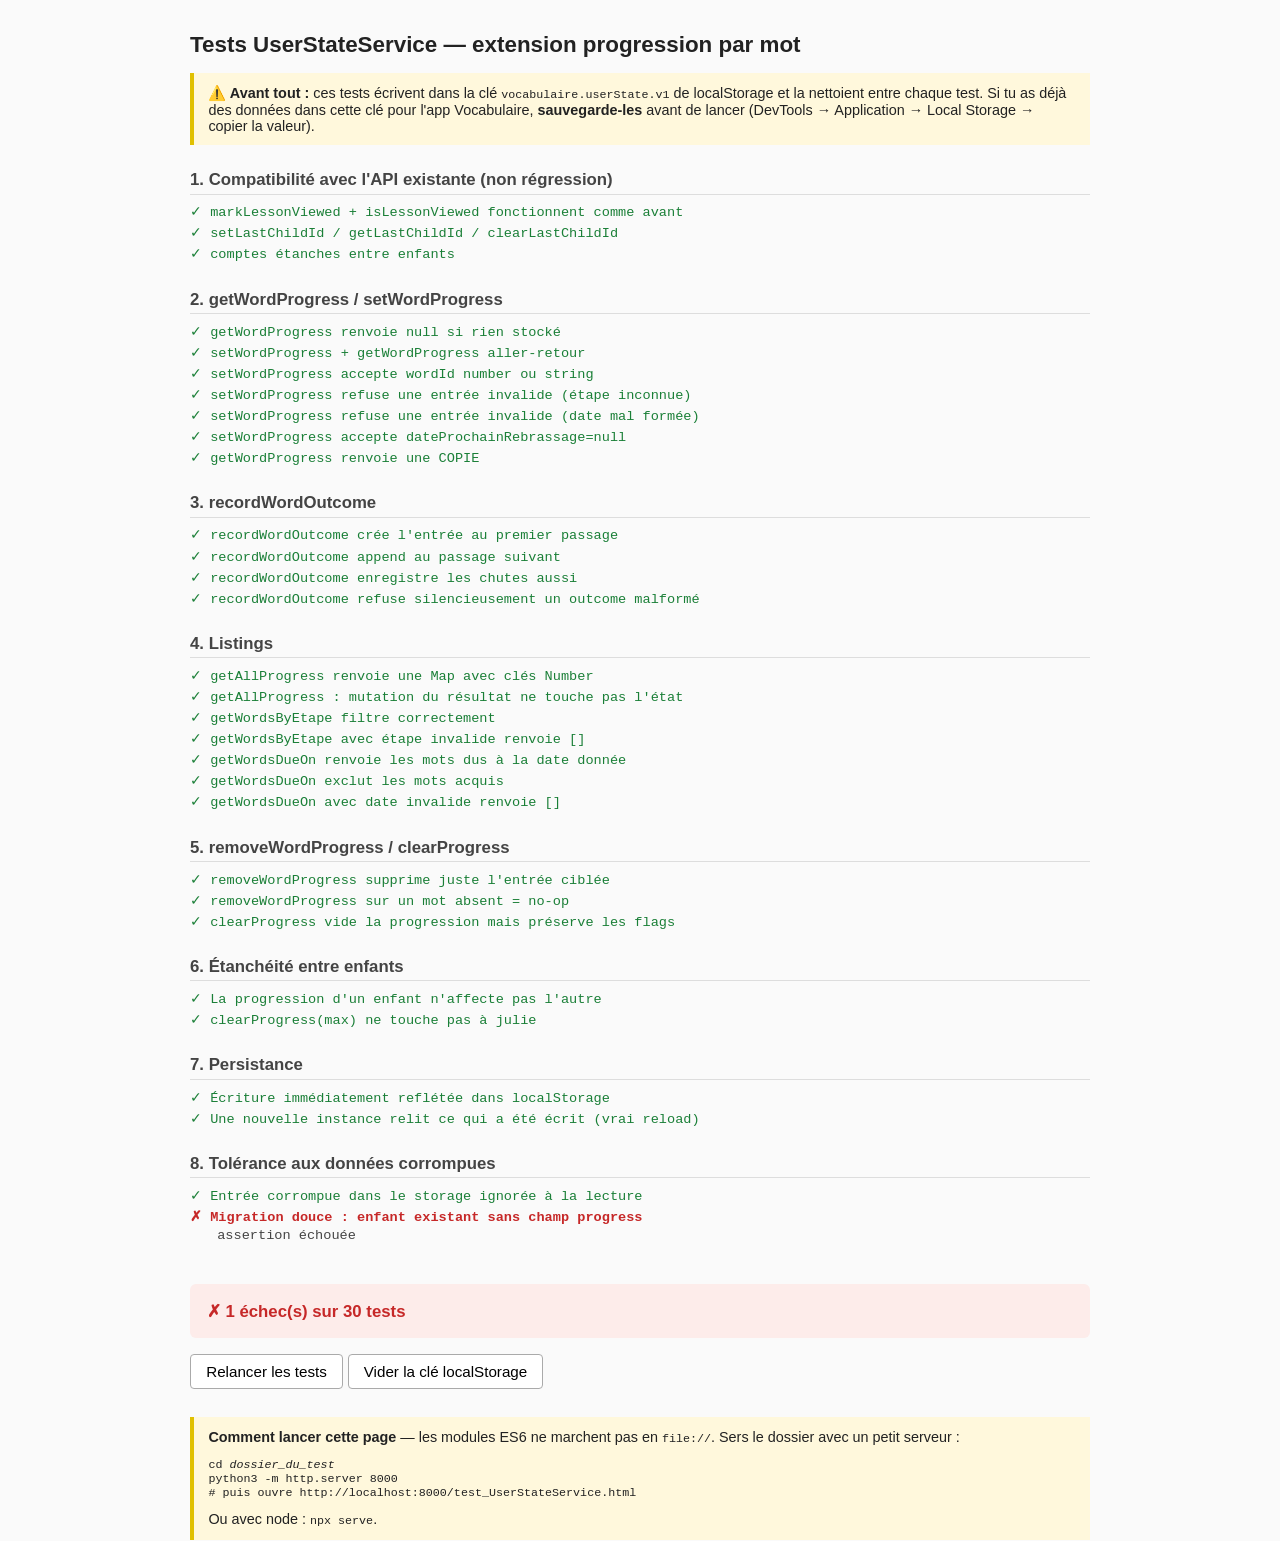
<file: services/test_UserStateService.html>
<!DOCTYPE html>
<html lang="fr">
<head>
  <meta charset="UTF-8">
  <title>Tests UserStateService — extension progression</title>
  <style>
    body {
      font-family: -apple-system, "Segoe UI", Roboto, sans-serif;
      max-width: 900px;
      margin: 2em auto;
      padding: 0 1em;
      background: #fafafa;
      color: #222;
    }
    h1 { font-size: 1.4em; }
    h2 {
      font-size: 1.05em;
      margin: 1.5em 0 0.4em;
      color: #444;
      border-bottom: 1px solid #ddd;
      padding-bottom: 0.2em;
    }
    .test {
      font-family: "SF Mono", Menlo, Consolas, monospace;
      font-size: 0.85em;
      padding: 0.15em 0;
    }
    .test.ok    { color: #1a7f37; }
    .test.fail  { color: #c62828; font-weight: 600; }
    .test .err {
      display: block;
      margin: 0.2em 0 0.4em 2em;
      color: #444;
      font-weight: normal;
      white-space: pre-wrap;
    }
    .summary {
      margin-top: 2em;
      padding: 1em;
      border-radius: 6px;
      font-weight: 600;
      font-size: 1.05em;
    }
    .summary.ok   { background: #e6f4ea; color: #1a7f37; }
    .summary.fail { background: #fdecea; color: #c62828; }
    .actions { margin-top: 1em; }
    button {
      padding: 0.5em 1em;
      font-size: 0.95em;
      cursor: pointer;
      border-radius: 4px;
      border: 1px solid #aaa;
      background: white;
    }
    button:hover { background: #f0f0f0; }
    .note {
      margin: 1em 0;
      padding: 0.8em 1em;
      background: #fff8dc;
      border-left: 4px solid #e0c000;
      font-size: 0.9em;
    }
  </style>
</head>
<body>
  <h1>Tests UserStateService — extension progression par mot</h1>

  <div class="note">
    <strong>⚠️ Avant tout :</strong> ces tests écrivent dans la clé
    <code>vocabulaire.userState.v1</code> de localStorage et la nettoient
    entre chaque test. Si tu as déjà des données dans cette clé pour
    l'app Vocabulaire, <strong>sauvegarde-les</strong> avant de lancer
    (DevTools → Application → Local Storage → copier la valeur).
  </div>

  <div id="output"></div>
  <div id="summary"></div>

  <div class="actions">
    <button onclick="location.reload()">Relancer les tests</button>
    <button onclick="clearStorage()">Vider la clé localStorage</button>
  </div>

  <script>
    function clearStorage() {
      localStorage.removeItem("vocabulaire.userState.v1");
      alert("Clé vidée.");
    }
  </script>

  <script type="module">
    // On importe directement le service. Doit être servi par un serveur
    // local (les modules ES6 ne marchent pas en file:// dans la plupart
    // des navigateurs). Si tu ouvres juste le HTML, voir l'option B
    // en bas.
    import { userState, UserStateService } from "./UserStateService.js";

    const output = document.getElementById("output");
    const summary = document.getElementById("summary");

    let passed = 0;
    let failed = 0;
    let currentGroup = null;

    function group(name) {
      const h = document.createElement("h2");
      h.textContent = name;
      output.appendChild(h);
      currentGroup = h;
    }

    function test(name, fn) {
      userState.clear();
      const line = document.createElement("div");
      line.className = "test";
      try {
        fn();
        line.classList.add("ok");
        line.textContent = `  ✓ ${name}`;
        passed++;
      } catch (err) {
        line.classList.add("fail");
        line.textContent = `  ✗ ${name}`;
        const errBox = document.createElement("span");
        errBox.className = "err";
        errBox.textContent = err.message;
        line.appendChild(errBox);
        failed++;
      }
      output.appendChild(line);
    }

    function eq(a, b, msg) {
      const aStr = JSON.stringify(a);
      const bStr = JSON.stringify(b);
      if (aStr !== bStr) {
        throw new Error(`${msg || "égalité"} — attendu ${bStr}, reçu ${aStr}`);
      }
    }
    function assert(cond, msg) {
      if (!cond) throw new Error(msg || "assertion échouée");
    }

    // ──── TESTS (identiques au harness Node) ────────────────────────────

    group("1. Compatibilité avec l'API existante (non régression)");

    test("markLessonViewed + isLessonViewed fonctionnent comme avant", () => {
      assert(!userState.isLessonViewed("max"));
      userState.markLessonViewed("max");
      assert(userState.isLessonViewed("max"));
    });

    test("setLastChildId / getLastChildId / clearLastChildId", () => {
      assert(userState.getLastChildId() === null);
      userState.setLastChildId("max");
      eq(userState.getLastChildId(), "max");
      userState.clearLastChildId();
      assert(userState.getLastChildId() === null);
    });

    test("comptes étanches entre enfants", () => {
      userState.markLessonViewed("max");
      assert(userState.isLessonViewed("max"));
      assert(!userState.isLessonViewed("julie"));
    });

    group("2. getWordProgress / setWordProgress");

    test("getWordProgress renvoie null si rien stocké", () => {
      eq(userState.getWordProgress("max", 42), null);
    });

    test("setWordProgress + getWordProgress aller-retour", () => {
      const entry = {
        etape: "j0", dateIntroduction: "2026-05-17",
        dateProchainRebrassage: "2026-05-18",
        historique: [{date: "2026-05-17", statut: "j0", resultat: "ok"}],
      };
      userState.setWordProgress("max", 42, entry);
      eq(userState.getWordProgress("max", 42), entry);
    });

    test("setWordProgress accepte wordId number ou string", () => {
      const entry = {
        etape: "j7", dateIntroduction: "2026-05-10",
        dateProchainRebrassage: "2026-05-17", historique: [],
      };
      userState.setWordProgress("max", 42, entry);
      eq(userState.getWordProgress("max", 42), entry);
      eq(userState.getWordProgress("max", "42"), entry);
    });

    test("setWordProgress refuse une entrée invalide (étape inconnue)", () => {
      userState.setWordProgress("max", 1, {
        etape: "j5", dateIntroduction: "2026-05-17",
        dateProchainRebrassage: null, historique: [],
      });
      eq(userState.getWordProgress("max", 1), null);
    });

    test("setWordProgress refuse une entrée invalide (date mal formée)", () => {
      userState.setWordProgress("max", 1, {
        etape: "j0", dateIntroduction: "17/05/2026",
        dateProchainRebrassage: null, historique: [],
      });
      eq(userState.getWordProgress("max", 1), null);
    });

    test("setWordProgress accepte dateProchainRebrassage=null", () => {
      const entry = {
        etape: "acquis", dateIntroduction: "2026-01-01",
        dateProchainRebrassage: null, historique: [],
      };
      userState.setWordProgress("max", 99, entry);
      eq(userState.getWordProgress("max", 99), entry);
    });

    test("getWordProgress renvoie une COPIE", () => {
      userState.setWordProgress("max", 1, {
        etape: "j0", dateIntroduction: "2026-05-17",
        dateProchainRebrassage: "2026-05-18",
        historique: [{date: "2026-05-17", statut: "j0", resultat: "ok"}],
      });
      const got = userState.getWordProgress("max", 1);
      got.etape = "j90";
      got.historique.push({date: "9999-99-99", statut: "j90", resultat: "ok"});
      const got2 = userState.getWordProgress("max", 1);
      eq(got2.etape, "j0");
      eq(got2.historique.length, 1);
    });

    group("3. recordWordOutcome");

    test("recordWordOutcome crée l'entrée au premier passage", () => {
      userState.recordWordOutcome("max", 42, {
        date: "2026-05-17", statut: "j0", resultat: "ok"
      });
      const got = userState.getWordProgress("max", 42);
      eq(got.etape, "j0");
      eq(got.dateIntroduction, "2026-05-17");
      eq(got.dateProchainRebrassage, null);
      eq(got.historique.length, 1);
    });

    test("recordWordOutcome append au passage suivant", () => {
      userState.recordWordOutcome("max", 42, {
        date: "2026-05-17", statut: "j0", resultat: "ok"
      });
      userState.recordWordOutcome("max", 42, {
        date: "2026-05-18", statut: "j1", resultat: "ok"
      });
      const got = userState.getWordProgress("max", 42);
      eq(got.etape, "j1");
      eq(got.dateIntroduction, "2026-05-17");
      eq(got.historique.length, 2);
    });

    test("recordWordOutcome enregistre les chutes aussi", () => {
      userState.recordWordOutcome("max", 7, {
        date: "2026-05-17", statut: "j0", resultat: "chute"
      });
      eq(userState.getWordProgress("max", 7).historique[0].resultat, "chute");
    });

    test("recordWordOutcome refuse silencieusement un outcome malformé", () => {
      userState.recordWordOutcome("max", 1, { date: "bad", statut: "j0", resultat: "ok" });
      userState.recordWordOutcome("max", 2, { date: "2026-05-17", statut: "j5", resultat: "ok" });
      userState.recordWordOutcome("max", 3, { date: "2026-05-17", statut: "j0", resultat: "pomme" });
      eq(userState.getWordProgress("max", 1), null);
      eq(userState.getWordProgress("max", 2), null);
      eq(userState.getWordProgress("max", 3), null);
    });

    group("4. Listings");

    function seedMax() {
      userState.setWordProgress("max", 1, {
        etape: "j0", dateIntroduction: "2026-05-17",
        dateProchainRebrassage: "2026-05-18", historique: [],
      });
      userState.setWordProgress("max", 2, {
        etape: "j1", dateIntroduction: "2026-05-16",
        dateProchainRebrassage: "2026-05-23", historique: [],
      });
      userState.setWordProgress("max", 3, {
        etape: "j7", dateIntroduction: "2026-05-10",
        dateProchainRebrassage: "2026-05-17", historique: [],
      });
      userState.setWordProgress("max", 4, {
        etape: "j30", dateIntroduction: "2026-04-17",
        dateProchainRebrassage: "2026-05-15", historique: [],
      });
      userState.setWordProgress("max", 5, {
        etape: "acquis", dateIntroduction: "2026-01-01",
        dateProchainRebrassage: null, historique: [],
      });
    }

    test("getAllProgress renvoie une Map avec clés Number", () => {
      seedMax();
      const all = userState.getAllProgress("max");
      assert(all instanceof Map);
      eq(all.size, 5);
      assert(all.has(1));
      eq(all.get(1).etape, "j0");
    });

    test("getAllProgress : mutation du résultat ne touche pas l'état", () => {
      seedMax();
      const all = userState.getAllProgress("max");
      all.get(1).etape = "mutated";
      all.delete(2);
      eq(userState.getWordProgress("max", 1).etape, "j0");
      eq(userState.getAllProgress("max").size, 5);
    });

    test("getWordsByEtape filtre correctement", () => {
      seedMax();
      eq(userState.getWordsByEtape("max", "j0").sort(), [1]);
      eq(userState.getWordsByEtape("max", "j7").sort(), [3]);
      eq(userState.getWordsByEtape("max", "acquis").sort(), [5]);
      eq(userState.getWordsByEtape("max", "j90"), []);
    });

    test("getWordsByEtape avec étape invalide renvoie []", () => {
      seedMax();
      eq(userState.getWordsByEtape("max", "n'importe quoi"), []);
    });

    test("getWordsDueOn renvoie les mots dus à la date donnée", () => {
      seedMax();
      const due = userState.getWordsDueOn("max", "2026-05-17").sort();
      eq(due, [3, 4]);
    });

    test("getWordsDueOn exclut les mots acquis", () => {
      seedMax();
      const due = userState.getWordsDueOn("max", "9999-12-31");
      eq(due.sort(), [1, 2, 3, 4]);
    });

    test("getWordsDueOn avec date invalide renvoie []", () => {
      seedMax();
      eq(userState.getWordsDueOn("max", "demain"), []);
    });

    group("5. removeWordProgress / clearProgress");

    test("removeWordProgress supprime juste l'entrée ciblée", () => {
      seedMax();
      userState.removeWordProgress("max", 3);
      eq(userState.getWordProgress("max", 3), null);
      eq(userState.getAllProgress("max").size, 4);
    });

    test("removeWordProgress sur un mot absent = no-op", () => {
      seedMax();
      userState.removeWordProgress("max", 9999);
      eq(userState.getAllProgress("max").size, 5);
    });

    test("clearProgress vide la progression mais préserve les flags", () => {
      seedMax();
      userState.markLessonViewed("max");
      userState.clearProgress("max");
      eq(userState.getAllProgress("max").size, 0);
      assert(userState.isLessonViewed("max"));
    });

    group("6. Étanchéité entre enfants");

    test("La progression d'un enfant n'affecte pas l'autre", () => {
      userState.setWordProgress("max", 42, {
        etape: "j0", dateIntroduction: "2026-05-17",
        dateProchainRebrassage: "2026-05-18", historique: [],
      });
      eq(userState.getWordProgress("julie", 42), null);
      eq(userState.getAllProgress("julie").size, 0);
    });

    test("clearProgress(max) ne touche pas à julie", () => {
      userState.setWordProgress("max", 1, {
        etape: "j0", dateIntroduction: "2026-05-17",
        dateProchainRebrassage: "2026-05-18", historique: [],
      });
      userState.setWordProgress("julie", 1, {
        etape: "j7", dateIntroduction: "2026-05-10",
        dateProchainRebrassage: "2026-05-17", historique: [],
      });
      userState.clearProgress("max");
      eq(userState.getAllProgress("max").size, 0);
      eq(userState.getAllProgress("julie").size, 1);
    });

    group("7. Persistance");

    test("Écriture immédiatement reflétée dans localStorage", () => {
      userState.setWordProgress("max", 42, {
        etape: "j7", dateIntroduction: "2026-05-10",
        dateProchainRebrassage: "2026-05-17",
        historique: [{date: "2026-05-10", statut: "j0", resultat: "ok"}],
      });
      const raw = JSON.parse(localStorage.getItem("vocabulaire.userState.v1"));
      eq(raw.max.progress["42"].etape, "j7");
    });

    test("Une nouvelle instance relit ce qui a été écrit (vrai reload)", () => {
      userState.setWordProgress("max", 42, {
        etape: "j7", dateIntroduction: "2026-05-10",
        dateProchainRebrassage: "2026-05-17",
        historique: [{date: "2026-05-10", statut: "j0", resultat: "ok"}],
      });
      const fresh = new UserStateService();
      eq(fresh.getWordProgress("max", 42).etape, "j7");
    });

    group("8. Tolérance aux données corrompues");

    test("Entrée corrompue dans le storage ignorée à la lecture", () => {
      const forged = {
        max: {
          lessonViewed: false,
          lastUsedDate: "2026-05-17",
          progress: {
            "1": { etape: "j0", dateIntroduction: "2026-05-17", dateProchainRebrassage: "2026-05-18", historique: [] },
            "2": { etape: "MARS", historique: "non" },
            "3": null,
          },
        },
      };
      localStorage.setItem("vocabulaire.userState.v1", JSON.stringify(forged));
      const fresh = new UserStateService();
      eq(fresh.getWordProgress("max", 1).etape, "j0");
      eq(fresh.getWordProgress("max", 2), null);
      eq(fresh.getWordProgress("max", 3), null);
      eq(fresh.getAllProgress("max").size, 1);
    });

    test("Migration douce : enfant existant sans champ progress", () => {
      const oldState = {
        max: { lessonViewed: true, lastUsedDate: "2026-05-17" },
        _lastChildId: "max",
      };
      localStorage.setItem("vocabulaire.userState.v1", JSON.stringify(oldState));
      const fresh = new UserStateService();
      assert(fresh.isLessonViewed("max"));
      eq(fresh.getAllProgress("max").size, 0);
      fresh.recordWordOutcome("max", 1, {
        date: "2026-05-17", statut: "j0", resultat: "ok"
      });
      eq(fresh.getWordProgress("max", 1).etape, "j0");
    });

    // ──── Récap ─────────────────────────────────────────────────────────
    summary.className = "summary " + (failed === 0 ? "ok" : "fail");
    summary.textContent = failed === 0
      ? `✓ Tous les tests passent (${passed}/${passed})`
      : `✗ ${failed} échec(s) sur ${passed + failed} tests`;

    // Nettoyage final pour ne pas polluer
    userState.clear();
  </script>

  <div class="note" style="margin-top: 2em;">
    <strong>Comment lancer cette page</strong> — les modules ES6 ne marchent
    pas en <code>file://</code>. Sers le dossier avec un petit serveur :
    <pre>cd <em>dossier_du_test</em>
python3 -m http.server 8000
# puis ouvre http://localhost:8000/test_UserStateService.html</pre>
    Ou avec node : <code>npx serve</code>.
  </div>
</body>
</html>
</file>
<file: ui/styles.css>
/**
 * ui/styles.css
 * 
 * Styles globaux de l'application Vocabulaire.
 * 
 * Architecture CSS :
 *   1. Variables (couleurs, espacements, ombres)
 *   2. Reset et base
 *   3. Layout général
 *   4. Composants réutilisables (boutons, cartes, inputs)
 *   5. Composants spécifiques aux exercices (modes)
 *   6. Écrans (orchestration des modes)
 *   7. Mobile
 */


/* ==========================================================================
   1. VARIABLES
   ========================================================================== */

:root {
  /* Couleurs principales */
  --color-primary: #4169E1;
  --color-primary-dark: #2c4eb8;
  --color-accent: #FFA8D9;
  --color-success: #5CB85C;
  --color-error: #D9534F;
  --color-warning: #F0AD4E;

  /* Couleurs neutres */
  --color-bg: #F5F7FA;
  --color-card: #FFFFFF;
  --color-text: #2c3e50;
  --color-text-light: #7f8c8d;
  --color-border: #E1E8ED;

  /* Couleurs feedback */
  --color-feedback-correct-bg: #E8F5E9;
  --color-feedback-wrong-bg: #FFEBEE;
  --color-note-text: #8a6d1c;
  --color-note-bg: #FFF8E7;

  /* Ombres */
  --shadow-sm: 0 2px 4px rgba(0,0,0,0.05);
  --shadow-md: 0 4px 12px rgba(0,0,0,0.08);
  --shadow-lg: 0 8px 24px rgba(0,0,0,0.12);

  /* Rayons */
  --radius-sm: 8px;
  --radius-md: 16px;
  --radius-lg: 24px;

  /* Transitions */
  --transition: 0.2s ease;
}


/* ==========================================================================
   2. RESET ET BASE
   ========================================================================== */

* {
  box-sizing: border-box;
  margin: 0;
  padding: 0;
}

html, body {
  height: 100%;
  font-family: -apple-system, BlinkMacSystemFont, "Segoe UI", Roboto, sans-serif;
  background: var(--color-bg);
  color: var(--color-text);
  overscroll-behavior: none;
  line-height: 1.5;
  /* Forcer le mode clair : Samsung Internet et Chrome Android appliquent
     un filtre dark mode auto qui désature les couleurs (drapeaux fades,
     boutons ternes, etc.). On déclare explicitement light pour neutraliser.
     Cf. BIBLE §11.6. */
  color-scheme: light;
}


/* ==========================================================================
   3. LAYOUT
   ========================================================================== */

.app {
  max-width: 600px;
  margin: 0 auto;
  min-height: 100vh;
  display: flex;
  flex-direction: column;
}

.app-header {
  background: var(--color-primary);
  color: white;
  padding: 1rem 1.5rem;
  display: flex;
  align-items: center;
  justify-content: space-between;
  box-shadow: var(--shadow-md);
  position: sticky;
  top: 0;
  z-index: 10;
}

.app-header h1 {
  font-size: 1.2rem;
  font-weight: 600;
}

.app-main {
  flex: 1;
  padding: 1.5rem;
  display: flex;
  flex-direction: column;
  gap: 1rem;
}

.progress-pill {
  background: rgba(255,255,255,0.2);
  padding: 0.3rem 0.8rem;
  border-radius: 20px;
  font-size: 0.85rem;
  font-weight: 500;
}

.header-back-btn {
  background: rgba(255,255,255,0.2);
  color: white;
  border: none;
  padding: 0.4rem 0.8rem;
  border-radius: 8px;
  font-size: 0.9rem;
  cursor: pointer;
}
.header-back-btn:hover { background: rgba(255,255,255,0.3); }
.hidden { display: none !important; }


/* ==========================================================================
   4. COMPOSANTS RÉUTILISABLES
   ========================================================================== */

button {
  font-family: inherit;
  cursor: pointer;
  border: none;
  transition: all var(--transition);
}

.btn {
  padding: 0.9rem 1.5rem;
  border-radius: var(--radius-md);
  font-size: 1rem;
  font-weight: 600;
  background: var(--color-primary);
  color: white;
  box-shadow: var(--shadow-sm);
}
.btn:hover { background: var(--color-primary-dark); transform: translateY(-1px); }
.btn:active { transform: translateY(0); }
.btn:disabled { opacity: 0.5; cursor: not-allowed; transform: none; }

.btn-secondary {
  background: var(--color-card);
  color: var(--color-primary);
  border: 2px solid var(--color-primary);
}
.btn-secondary:hover { background: #f0f4ff; }

.btn-large {
  width: 100%;
  padding: 1.1rem 1.5rem;
  font-size: 1.1rem;
}

.card {
  background: var(--color-card);
  border-radius: var(--radius-lg);
  padding: 1.5rem;
  box-shadow: var(--shadow-md);
}

.audio-btn {
  background: var(--color-accent);
  color: white;
  width: 60px;
  height: 60px;
  border-radius: 50%;
  font-size: 1.5rem;
  display: flex;
  align-items: center;
  justify-content: center;
  box-shadow: var(--shadow-md);
  border: none;
}
.audio-btn:hover { transform: scale(1.05); }
.audio-btn:active { transform: scale(0.95); }
.audio-btn.playing {
  animation: pulse 1s ease-in-out infinite;
}

@keyframes pulse {
  0%, 100% { box-shadow: var(--shadow-md); }
  50% { box-shadow: 0 0 0 12px rgba(255, 168, 217, 0.3); }
}

@keyframes fadeIn {
  from { opacity: 0; transform: translateY(10px); }
  to { opacity: 1; transform: translateY(0); }
}


/* ==========================================================================
   5. COMPOSANTS SPÉCIFIQUES AUX EXERCICES
   ========================================================================== */

.exercise-prompt {
  text-align: center;
  margin-bottom: 1.5rem;
}

.exercise-prompt-label {
  color: var(--color-text-light);
  font-size: 0.95rem;
  margin-bottom: 0.5rem;
}

.exercise-prompt-instruction {
  color: var(--color-text);
  font-size: 1.15rem;
  font-weight: 600;
  margin-bottom: 0.8rem;
}

.highlight-key {
  color: var(--color-error);
  font-weight: 800;
}


.exercise-prompt-word {
  font-size: 2rem;
  font-weight: 700;
  color: var(--color-primary);
}

/* Drapeau de consigne (mcq, typing_fr, audio_to_text, text_to_audio).
   Placé entre la consigne et le mot : indique la langue de la RÉPONSE
   attendue. L'enfant le voit dans le flux de lecture avant le contenu.
   SVG inline (cf. ui/icons.js) car les emojis drapeaux ne sont pas
   rendus sur Chrome/Edge Windows.
   Anglais 25 : agrandi à 2rem (était 1.7rem) + bordure renforcée
   pour gagner en visibilité. */
.exercise-prompt-flag {
  margin: 0.1rem 0 0.4rem;
  display: flex;
  justify-content: center;
}

.exercise-prompt-flag .flag {
  height: 2rem;
  width: auto;
  border-radius: 3px;
  border: 1px solid rgba(0, 0, 0, 0.2);
  box-shadow: 0 1px 3px rgba(0, 0, 0, 0.15);
  display: block;
}

/* Schéma "singulier → ?" du mode forms_plural.
   Matérialise la transformation attendue : on part d'un mot, on doit en
   produire un autre. Le "?" en couleur rappelle qu'il y a une réponse à
   trouver, ce n'est pas une recopie. */
.forms-plural-schema {
  display: flex;
  align-items: center;
  justify-content: center;
  gap: 0.6rem;
  margin: 0.3rem 0;
}

.forms-plural-schema-singular {
  font-size: 2rem;
  font-weight: 700;
  color: var(--color-primary);
}

.forms-plural-schema-arrow {
  font-size: 1.4rem;
  color: var(--color-text-light);
}

.forms-plural-schema-target {
  font-size: 1.8rem;
  font-weight: 800;
  color: var(--color-error);
}

/* MCQ */
.mcq-options {
  display: grid;
  grid-template-columns: 1fr;
  gap: 0.7rem;
}

/* Variante 2 colonnes pour les listes longues (>= 6 options).
   En dessous, on garde 1 colonne pour la scannabilité. */
.mcq-options--cols-2 {
  grid-template-columns: 1fr 1fr;
}

.mcq-option {
  background: white;
  border: 2px solid var(--color-border);
  color: var(--color-text);
  padding: 1rem 1.2rem;
  border-radius: var(--radius-md);
  font-size: 1.1rem;
  text-align: left;
  cursor: pointer;
  transition: all var(--transition);
}
.mcq-option:hover {
  border-color: var(--color-primary);
  background: #f0f4ff;
}
.mcq-option.correct {
  background: var(--color-feedback-correct-bg);
  border-color: var(--color-success);
  color: var(--color-success);
}
.mcq-option.wrong {
  background: var(--color-feedback-wrong-bg);
  border-color: var(--color-error);
  color: var(--color-error);
}
.mcq-option:disabled { cursor: default; }

/* Typing (saisie) */

/* Rangée qui encadre l'input avec un drapeau de chaque côté.
   Ancre visuellement la langue de réponse à l'endroit exact où l'enfant
   va taper. Drapeaux solidaires de l'input → restent visibles avec lui
   même quand le clavier mobile pousse le contenu vers le haut.
   Cf. BIBLE §11.6 — fix UX drapeaux (Anglais 25). */
.typing-input-row {
  display: flex;
  align-items: center;
  gap: 0.5rem;
}

.typing-input-flag {
  flex: 0 0 auto;
  display: inline-flex;
  align-items: center;
}

.typing-input-flag .flag {
  height: 1.8rem;
  width: auto;
  border-radius: 3px;
  border: 1px solid rgba(0, 0, 0, 0.2);
  box-shadow: 0 1px 3px rgba(0, 0, 0, 0.15);
  display: block;
}

.typing-input {
  flex: 1 1 auto;
  width: 100%;
  padding: 1rem 1.2rem;
  font-size: 1.2rem;
  border: 2px solid var(--color-border);
  border-radius: var(--radius-md);
  font-family: inherit;
  color: var(--color-text);
  background: white;
  transition: border-color var(--transition);
}
.typing-input:focus {
  outline: none;
  border-color: var(--color-primary);
}
.typing-input.correct {
  border-color: var(--color-success);
  background: var(--color-feedback-correct-bg);
}
.typing-input.wrong {
  border-color: var(--color-error);
  background: var(--color-feedback-wrong-bg);
}

/* Historique des essais ratés (TextInputMode) */
.text-input-history {
  margin: 0.5rem 0;
  display: flex;
  flex-direction: column;
  gap: 0.3rem;
}

.text-input-failed-attempt {
  padding: 0.6rem 1rem;
  font-size: 1.1rem;
  border-radius: var(--radius-sm);
  font-family: monospace;
  animation: fadeIn 0.3s ease;
}

.text-input-failed-attempt.ignorance {
  background: var(--color-feedback-wrong-bg);
  color: var(--color-error);
  border-left: 4px solid var(--color-error);
}

.text-input-failed-attempt.typo {
  background: #FFF3E0;
  color: #E65100;
  border-left: 4px solid var(--color-warning);
}

/* Révélation de la réponse */
.text-input-revelation {
  margin: 1rem 0;
  padding: 1rem;
  background: linear-gradient(135deg, #f0f4ff 0%, #d6e0ff 100%);
  border-left: 4px solid var(--color-primary);
  border-radius: var(--radius-md);
  text-align: center;
  animation: fadeIn 0.3s ease;
}

.text-input-revelation-label {
  font-size: 0.9rem;
  color: var(--color-text-light);
  margin-bottom: 0.3rem;
}

.text-input-revelation-answer {
  font-size: 1.6rem;
  font-weight: 700;
  color: var(--color-primary);
  margin-bottom: 0.5rem;
}

.text-input-revelation-hint {
  font-size: 0.85rem;
  color: var(--color-text-light);
  font-style: italic;
}

/* Boutons d'actions du mode texte */
.text-input-actions {
  display: flex;
  flex-direction: column;
  gap: 0.5rem;
  margin-top: 1rem;
}

.btn-give-up {
  background: transparent;
  color: var(--color-text-light);
  border: 1px solid var(--color-border);
  padding: 0.6rem 1rem;
  border-radius: var(--radius-md);
  font-size: 0.9rem;
  font-family: inherit;
  cursor: pointer;
  transition: all var(--transition);
}
.btn-give-up:hover {
  background: var(--color-feedback-wrong-bg);
  color: var(--color-error);
  border-color: var(--color-error);
}

.mt-2 { margin-top: 1rem; }

/* Feedback */
.feedback {
  text-align: center;
  padding: 1rem;
  border-radius: var(--radius-md);
  font-weight: 600;
  margin: 1rem 0;
  animation: fadeIn 0.3s ease;
}
.feedback.correct {
  background: var(--color-feedback-correct-bg);
  color: var(--color-success);
}
.feedback.wrong {
  background: var(--color-feedback-wrong-bg);
  color: var(--color-error);
}


/* ==========================================================================
   COLD LESSON MODE — présentation d'un mot (récupéré du prototype)
   ========================================================================== */

.word-card {
  background: white;
  border-radius: var(--radius-lg);
  padding: 2rem 1.5rem;
  box-shadow: var(--shadow-lg);
  text-align: center;
  /* Taille stable d'une carte à l'autre : pas de saut visuel quand on
     passe d'un mot court à un mot avec une note longue. min-height (pas
     height) pour autoriser l'étirement si vraiment nécessaire (note
     pédagogique exceptionnellement longue). width: min(...) pour rester
     fixe sur desktop mais ne pas déborder sur mobile étroit. */
  width: min(22rem, 100%);
  min-height: 320px;
  display: flex;
  flex-direction: column;
  justify-content: center;
  align-items: center;
  gap: 1rem;
}

.word-en {
  font-size: 2.2rem;
  font-weight: 700;
  color: var(--color-primary);
}

.word-prono {
  font-size: 1.3rem;
  color: var(--color-text-light);
  font-style: italic;
  font-family: "Cambria", "Georgia", serif;
}

.word-fr {
  font-size: 1.6rem;
  color: var(--color-text);
  margin-top: 1rem;
}

.word-nature {
  display: inline-block;
  background: var(--color-bg);
  color: var(--color-text-light);
  padding: 0.2rem 0.7rem;
  border-radius: 12px;
  font-size: 0.85rem;
  text-transform: uppercase;
  letter-spacing: 0.5px;
}

.word-note {
  font-size: 0.9rem;
  color: var(--color-note-text);
  background: var(--color-note-bg);
  border-left: 4px solid var(--color-warning);
  padding: 0.6rem 1rem;
  border-radius: var(--radius-sm);
  margin-top: 0.8rem;
  text-align: left;
  line-height: 1.4;
}

/* Navigation Précédent / Suivant (utilisée par l'orchestrateur, pas par le mode) */
.lesson-nav {
  display: flex;
  justify-content: space-between;
  align-items: center;
  gap: 1rem;
  margin-top: 1rem;
}

.lesson-nav button { flex: 1; }

/* Barre de progression (idem : orchestrateur) */
.progress-bar {
  height: 8px;
  background: var(--color-border);
  border-radius: 4px;
  overflow: hidden;
  margin: 1rem 0;
}

.progress-bar-fill {
  height: 100%;
  background: linear-gradient(90deg, var(--color-primary), var(--color-accent));
  transition: width 0.3s ease;
}

/* Page de fin "Bravo ✨" */
.result-screen {
  text-align: center;
  padding: 3rem 1.5rem;
  animation: fadeIn 0.5s ease;
}

.result-emoji {
  font-size: 4rem;
  margin-bottom: 1rem;
  animation: bounce 0.8s ease;
}

@keyframes bounce {
  0%   { transform: scale(0.3); opacity: 0; }
  50%  { transform: scale(1.1); }
  100% { transform: scale(1); opacity: 1; }
}


/* ==========================================================================
   TEXT TO AUDIO MODE — prononciation auto-évaluée
   ========================================================================== */

.text-to-audio-hint {
  text-align: center;
  color: var(--color-text-light);
  font-size: 0.95rem;
  font-style: italic;
  margin: 0.5rem 0;
}

.text-to-audio-reveal {
  background: linear-gradient(135deg, #f0f4ff 0%, #d6e0ff 100%);
  border-left: 4px solid var(--color-primary);
  border-radius: var(--radius-md);
  padding: 1.2rem;
  margin: 1rem 0;
  text-align: center;
  animation: fadeIn 0.3s ease;
}

.text-to-audio-reveal-label {
  font-size: 0.9rem;
  color: var(--color-text-light);
  margin-bottom: 0.5rem;
}

/* Wrapper de la phase 2 de text_to_audio : empile verticalement la carte
   et le bloc d'auto-évaluation. Nécessaire parce que le stage parent de
   ExerciseScreen est en flex row, qui sinon mettrait les deux blocs
   côte à côte. */
.text-to-audio-stack {
  display: flex;
  flex-direction: column;
  align-items: center;
  gap: 0.5rem;
}

/* Bloc d'auto-évaluation HORS de la carte, juste en dessous.
   "Tu as bien prononcé ?" + deux boutons côte à côte :
     - [↻ Je recommence] à gauche (action secondaire)
     - [✓ J'ai bien dit]  à droite (action principale, comme un Suivant)
   Le bouton "Je n'y arrive pas" a été supprimé : cf. philosophie
   d'auto-évaluation du mode (on fait confiance à l'enfant, le filet
   de sécurité est AudioToTextMode qui retrouvera le mot plus tard). */
.text-to-audio-judge {
  text-align: center;
  margin-top: 1rem;
  width: min(22rem, 100%);
  margin-left: auto;
  margin-right: auto;
}

.text-to-audio-judge-label {
  font-size: 1rem;
  font-weight: 600;
  color: var(--color-text);
  margin-bottom: 0.7rem;
}

.text-to-audio-judge-buttons {
  display: flex;
  justify-content: center;
  gap: 0.6rem;
  flex-wrap: wrap;
}

.text-to-audio-judge-buttons .btn {
  flex: 1;
  min-width: 8rem;
}


/* ==========================================================================
   FORMS VERB MODE — 3 formes des verbes irréguliers
   ========================================================================== */

.forms-grid {
  display: grid;
  grid-template-columns: 1fr 1fr 1fr;
  gap: 0.6rem;
  margin: 1rem 0;
}

.forms-cell {
  display: flex;
  flex-direction: column;
  gap: 0.3rem;
}

.forms-label {
  font-size: 0.75rem;
  color: var(--color-text-light);
  text-align: center;
  text-transform: uppercase;
  letter-spacing: 0.5px;
  /* Réserve la hauteur de 2 lignes pour que les inputs restent alignés
     même quand un label wrap (ex: "Participe passé" sur écran étroit).
     Cf. Anglais 25 — bug cosmétique alignement forms_verb. */
  min-height: 2.2em;
  display: flex;
  align-items: center;
  justify-content: center;
}

.forms-input {
  padding: 0.7rem 0.5rem;
  font-size: 1.1rem;
  border: 2px solid var(--color-border);
  border-radius: var(--radius-sm);
  text-align: center;
  font-family: inherit;
  color: var(--color-text);
  background: white;
  transition: border-color var(--transition);
  width: 100%;
}

.forms-input:focus {
  outline: none;
  border-color: var(--color-primary);
}

.forms-input.correct {
  border-color: var(--color-success);
  background: var(--color-feedback-correct-bg);
}

.forms-input.wrong {
  border-color: var(--color-error);
  background: var(--color-feedback-wrong-bg);
}


/* ==========================================================================
   6. ÉCRANS
   ==========================================================================
   Composants des écrans (orchestration des modes).
   Convention : préfixe .exercise-screen- pour l'écran d'exercices,
   à ne pas confondre avec .exercise-* qui appartient aux modes (section 5).
*/

/* ----- ExerciseScreen : layout général ----- */

.exercise-screen {
  display: flex;
  flex-direction: column;
  min-height: 100vh;
  background: var(--color-bg);
}

/* ----- ExerciseScreen : header (progression + quitter) ----- */

.exercise-screen-header {
  display: flex;
  align-items: center;
  gap: 1rem;
  padding: 1rem 1.5rem;
  background: var(--color-card);
  box-shadow: var(--shadow-sm);
  position: sticky;
  top: 0;
  z-index: 10;
}

.exercise-screen-abort {
  flex-shrink: 0;
  width: 2.5rem;
  height: 2.5rem;
  border-radius: 50%;
  border: 1px solid var(--color-border);
  background: var(--color-card);
  color: var(--color-text-light);
  font-size: 1.5rem;
  line-height: 1;
  cursor: pointer;
  transition: all var(--transition);
}

.exercise-screen-abort:hover {
  background: var(--color-bg);
  color: var(--color-error);
  border-color: var(--color-error);
}

.exercise-screen-progress {
  flex: 1;
  display: flex;
  align-items: center;
  gap: 1rem;
}

.exercise-screen-progress-bar {
  flex: 1;
  height: 8px;
  background: var(--color-border);
  border-radius: 4px;
  overflow: hidden;
}

.exercise-screen-progress-fill {
  height: 100%;
  background: linear-gradient(
    90deg,
    var(--color-primary) 0%,
    var(--color-primary-dark) 100%
  );
  border-radius: 4px;
  transition: width 0.4s ease;
  width: 0%;
}

.exercise-screen-progress-text {
  flex-shrink: 0;
  font-size: 0.9rem;
  font-weight: 600;
  color: var(--color-text-light);
  font-variant-numeric: tabular-nums;
  min-width: 4rem;
  text-align: right;
}

/* ----- ExerciseScreen : stage (zone du mode courant) ----- */

.exercise-screen-stage {
  flex: 1;
  display: flex;
  align-items: center;
  justify-content: center;
  padding: 2rem 1.5rem;
}

/* ----- ExerciseScreen : footer (bouton "Suivant" après échec) ----- */

.exercise-screen-footer {
  padding: 1rem 1.5rem 2rem;
  display: flex;
  justify-content: center;
  min-height: 5rem;  /* évite que le footer "saute" quand le bouton apparaît */
}

.exercise-screen-footer .btn {
  min-width: 12rem;
}

/* ----- ExerciseScreen : fin de session ----- */

.exercise-screen-finish {
  display: flex;
  flex-direction: column;
  align-items: center;
  gap: 1rem;
  padding: 3rem 1rem;
  animation: exercise-screen-finish-in 0.5s ease;
}

.exercise-screen-finish-icon {
  font-size: 4rem;
}

.exercise-screen-finish-text {
  font-size: 1.5rem;
  font-weight: 600;
  color: var(--color-text);
}

@keyframes exercise-screen-finish-in {
  from {
    opacity: 0;
    transform: translateY(1rem);
  }
  to {
    opacity: 1;
    transform: translateY(0);
  }
}


/* --------------------------------------------------------------------------
   ResultScreen — bilan de fin de session
   -------------------------------------------------------------------------- */

.result-screen {
  max-width: 600px;
  margin: 0 auto;
  padding: 2rem 1.5rem;
  display: flex;
  flex-direction: column;
  gap: 1.5rem;
  animation: fadeIn 0.4s ease;
}

/* En-tête de célébration */
.result-screen-celebration {
  text-align: center;
}

.result-screen-icon {
  font-size: 3.5rem;
  line-height: 1;
}

.result-screen-title {
  font-size: 1.4rem;
  font-weight: 700;
  color: var(--color-text);
  margin-top: 0.5rem;
}

/* Étoiles */
.result-screen-stars {
  display: flex;
  justify-content: center;
  gap: 0.5rem;
}

.result-screen-star {
  font-size: 3.4rem;
  line-height: 1;
}

.result-screen-star.filled {
  color: #FFB300;  /* or — volontairement plus vif que --color-warning */
  text-shadow: 0 2px 6px rgba(255, 179, 0, 0.4);  /* halo doré discret */
  animation: result-star-pop 0.4s ease backwards;
}

/* Petit décalage d'apparition entre les 3 étoiles */
.result-screen-star.filled:nth-child(1) { animation-delay: 0.1s; }
.result-screen-star.filled:nth-child(2) { animation-delay: 0.25s; }
.result-screen-star.filled:nth-child(3) { animation-delay: 0.4s; }

.result-screen-star.empty {
  color: var(--color-border);
}

@keyframes result-star-pop {
  from { transform: scale(0); opacity: 0; }
  60%  { transform: scale(1.2); }
  to   { transform: scale(1); opacity: 1; }
}

/* Compteurs acquis / à revoir */
.result-screen-counters {
  display: flex;
  justify-content: center;
  gap: 2.5rem;
}

.result-screen-counter {
  display: flex;
  flex-direction: column;
  align-items: center;
}

.result-screen-counter-value {
  font-size: 2rem;
  font-weight: 700;
  font-variant-numeric: tabular-nums;
}

.result-screen-counter-acquired {
  color: var(--color-success);
}

.result-screen-counter-review {
  color: var(--color-warning);
}

.result-screen-counter-label {
  font-size: 0.85rem;
  color: var(--color-text-light);
}

/* Liste des mots */
.result-screen-word-list {
  display: flex;
  flex-direction: column;
  gap: 0.5rem;
}

.result-screen-word-row {
  background: var(--color-card);
  border-radius: var(--radius-md);
  border: 1px solid var(--color-border);
  overflow: hidden;
  cursor: pointer;
  transition: border-color var(--transition);
}

.result-screen-word-row:hover {
  border-color: var(--color-primary);
}

.result-screen-word-row.acquired .result-screen-word-status {
  color: var(--color-success);
}

.result-screen-word-row.to-review .result-screen-word-status {
  color: var(--color-warning);
}

.result-screen-word-head {
  display: flex;
  align-items: center;
  gap: 0.7rem;
  padding: 0.9rem 1rem;
}

.result-screen-word-status {
  font-size: 1.1rem;
  font-weight: 700;
  flex-shrink: 0;
}

.result-screen-word-en {
  font-weight: 600;
  color: var(--color-text);
}

.result-screen-word-fr {
  color: var(--color-text-light);
  font-size: 0.9rem;
  flex: 1;
}

.result-screen-word-chevron {
  color: var(--color-text-light);
  font-size: 0.9rem;
  transition: transform var(--transition);
}

.result-screen-word-row.expanded .result-screen-word-chevron {
  transform: rotate(180deg);
}

/* Détail dépliable : caché par défaut (display:none), affiché quand .expanded.
   On utilise display plutôt qu'une transition max-height : c'est binaire et
   fiable, pas de hauteur à deviner ni de cas "reste ouvert / reste fermé". */
.result-screen-word-detail {
  display: none;
}

.result-screen-word-row.expanded .result-screen-word-detail {
  display: block;
}

.result-screen-exercise {
  display: flex;
  align-items: center;
  gap: 0.6rem;
  padding: 0.5rem 1rem 0.5rem 2.7rem;
  font-size: 0.9rem;
  border-top: 1px solid var(--color-bg);
}

.result-screen-exercise-icon {
  font-weight: 700;
}

.result-screen-exercise.ok .result-screen-exercise-icon {
  color: var(--color-success);
}

.result-screen-exercise.ko .result-screen-exercise-icon {
  color: var(--color-error);
}

.result-screen-exercise-mode {
  color: var(--color-text-light);
}

/* Actions du bas */
.result-screen-actions {
  display: flex;
  flex-direction: column;
  gap: 0.7rem;
  margin-top: 0.5rem;
}

.result-screen-actions .btn {
  width: 100%;
}

.result-screen-actions .btn:disabled {
  opacity: 0.4;
  cursor: not-allowed;
}


/* --------------------------------------------------------------------------
   ColdLessonScreen — leçon froide (présentation des mots du jour)
   -------------------------------------------------------------------------- */

.cold-lesson-screen {
  display: flex;
  flex-direction: column;
  min-height: 100vh;
  background: var(--color-bg);
}

/* Header : croix + compteur (simple, pas de barre — pas d'enjeu) */
.cold-lesson-screen-header {
  display: flex;
  align-items: center;
  gap: 1rem;
  padding: 1rem 1.5rem;
  background: var(--color-card);
  box-shadow: var(--shadow-sm);
  position: sticky;
  top: 0;
  z-index: 10;
}

.cold-lesson-screen-abort {
  flex-shrink: 0;
  width: 2.5rem;
  height: 2.5rem;
  border-radius: 50%;
  border: 1px solid var(--color-border);
  background: var(--color-card);
  color: var(--color-text-light);
  font-size: 1.5rem;
  line-height: 1;
  cursor: pointer;
  transition: all var(--transition);
}

.cold-lesson-screen-abort:hover {
  background: var(--color-bg);
  color: var(--color-error);
  border-color: var(--color-error);
}

.cold-lesson-screen-counter {
  flex: 1;
  text-align: center;
  font-size: 1rem;
  font-weight: 600;
  color: var(--color-text-light);
  font-variant-numeric: tabular-nums;
}

/* Petit spacer pour que le compteur soit vraiment centré malgré la croix */
.cold-lesson-screen-header-spacer {
  width: 2.5rem;
  flex-shrink: 0;
}

/* Stage : zone où ColdLessonMode rend sa carte.
   Pas de flex:1 : on veut que carte + footer forment un bloc compact en
   haut, plutôt que d'étirer le stage pour pousser le footer en bas. */
.cold-lesson-screen-stage {
  display: flex;
  align-items: center;
  justify-content: center;
  padding: 2rem 1.5rem 1rem;
}

/* Footer : boutons de navigation, JUSTE en dessous de la carte (pas
   collés en bas d'écran — la leçon froide est un flux continu carte+
   boutons, on les veut visuellement groupés). */
.cold-lesson-screen-footer {
  padding: 0 1.5rem 2rem;
  display: flex;
  justify-content: center;
  gap: 0.7rem;
  flex-wrap: wrap;
}

.cold-lesson-screen-footer .btn {
  min-width: 9rem;
}

.cold-lesson-screen-footer .btn:disabled {
  opacity: 0.4;
  cursor: not-allowed;
}


/* --------------------------------------------------------------------------
   HomeScreen — écran d'accueil (choix de l'enfant + menu Leçon/Exercices)
   -------------------------------------------------------------------------- */

.home-screen {
  max-width: 480px;
  margin: 0 auto;
  padding: 3rem 1.5rem 2rem;
  display: flex;
  flex-direction: column;
  gap: 1.5rem;
  min-height: 100vh;
  animation: fadeIn 0.4s ease;
}

/* Bandeau de marque (vue 1) : "Vocabulaire" + "Qui es-tu ?" */
.home-screen-brand {
  text-align: center;
  margin-bottom: 1rem;
}

.home-screen-brand-title {
  font-size: 2.2rem;
  font-weight: 800;
  color: var(--color-primary);
  line-height: 1.1;
}

.home-screen-brand-subtitle {
  font-size: 1.1rem;
  color: var(--color-text-light);
  margin-top: 0.5rem;
}

/* Liste des boutons d'enfants (vue 1) */
.home-screen-children {
  display: flex;
  flex-direction: column;
  gap: 0.8rem;
}

.home-screen-child {
  background: var(--color-card);
  border: 2px solid var(--color-border);
  border-radius: var(--radius-lg);
  padding: 1.4rem 1.5rem;
  font-size: 1.4rem;
  font-weight: 700;
  color: var(--color-text);
  cursor: pointer;
  transition: all var(--transition);
  font-family: inherit;
}

.home-screen-child:hover {
  border-color: var(--color-primary);
  color: var(--color-primary);
  transform: translateY(-2px);
  box-shadow: var(--shadow-md);
}

.home-screen-child:active {
  transform: translateY(0);
}

/* Bouton retour (vue 2) */
.home-screen-back {
  align-self: flex-start;
  background: transparent;
  border: none;
  color: var(--color-text-light);
  font-size: 0.95rem;
  cursor: pointer;
  padding: 0.4rem 0.6rem;
  border-radius: var(--radius-md);
  font-family: inherit;
  transition: color var(--transition);
}

.home-screen-back:hover {
  color: var(--color-primary);
}

/* Salutation (vue 2) */
.home-screen-greeting {
  text-align: center;
  font-size: 1.8rem;
  font-weight: 700;
  color: var(--color-text);
  margin: 0.5rem 0 1rem;
}

/* Sous-titre de la salutation en mode révision : signale à l'enfant
   qu'aujourd'hui est un jour de révision (les paliers longs peuvent
   contenir beaucoup plus de mots qu'un jour normal). */
.home-screen-greeting-mode {
  display: block;
  font-size: 1.1rem;
  font-weight: 500;
  color: var(--color-text-light);
  margin-top: 0.3rem;
}

/* Boutons d'action (vue 2) : Leçon / Exercices */
.home-screen-actions {
  display: flex;
  flex-direction: column;
  gap: 1rem;
}

.home-screen-action {
  background: var(--color-card);
  border: 2px solid var(--color-border);
  border-radius: var(--radius-lg);
  padding: 1.5rem;
  display: flex;
  flex-direction: column;
  align-items: center;
  gap: 0.4rem;
  cursor: pointer;
  transition: all var(--transition);
  font-family: inherit;
}

.home-screen-action:not(:disabled):hover {
  border-color: var(--color-primary);
  transform: translateY(-2px);
  box-shadow: var(--shadow-md);
}

.home-screen-action.locked {
  cursor: not-allowed;
  opacity: 0.55;
}

.home-screen-action-icon {
  font-size: 2.4rem;
  line-height: 1;
}

.home-screen-action-label {
  font-size: 1.3rem;
  font-weight: 700;
  color: var(--color-text);
}

.home-screen-action.locked .home-screen-action-label {
  color: var(--color-text-light);
}

.home-screen-action-hint {
  font-size: 0.85rem;
  color: var(--color-text-light);
  margin-top: 0.2rem;
}

/* Lien "reset" des profils débug (cf. isDebugProfile dans main.js).
   Petit, discret, en bas du menu. Outil de test, pas une action de tous
   les jours — on s'inspire du style de .home-screen-back. */
.home-screen-debug-reset {
  align-self: center;
  margin-top: 1.5rem;
  background: transparent;
  border: none;
  color: var(--color-text-light);
  font-size: 0.8rem;
  cursor: pointer;
  padding: 0.3rem 0.6rem;
  border-radius: var(--radius-md);
  font-family: inherit;
  opacity: 0.6;
  transition: opacity var(--transition), color var(--transition);
}

.home-screen-debug-reset:hover {
  opacity: 1;
  color: var(--color-primary);
}


/* ==========================================================================
   6b. REVISION PLACEHOLDER SCREEN (provisoire — Pas 11)
   ========================================================================== */

.revision-placeholder {
  max-width: 480px;
  margin: 0 auto;
  padding: 3rem 1.5rem 2rem;
  display: flex;
  flex-direction: column;
  align-items: center;
  gap: 1.25rem;
  min-height: 100vh;
  text-align: center;
  animation: fadeIn 0.4s ease;
}

.revision-placeholder-emoji {
  font-size: 4rem;
  line-height: 1;
  margin-top: 1rem;
}

.revision-placeholder-title {
  font-size: 1.8rem;
  font-weight: 700;
  color: var(--color-text);
}

.revision-placeholder-message {
  font-size: 1.15rem;
  color: var(--color-text-light);
  line-height: 1.5;
  margin-top: 0.5rem;
}

.revision-placeholder-detail {
  font-size: 0.95rem;
  color: var(--color-text-light);
  font-style: italic;
  margin-top: 0.5rem;
  padding: 0.5rem 1rem;
  background: var(--color-card);
  border-radius: var(--radius-md);
}

.revision-placeholder-back {
  margin-top: 2rem;
  background: var(--color-card);
  border: 2px solid var(--color-border);
  border-radius: var(--radius-lg);
  padding: 0.9rem 1.8rem;
  font-size: 1.05rem;
  font-weight: 600;
  color: var(--color-text);
  cursor: pointer;
  font-family: inherit;
  transition: all var(--transition);
}

.revision-placeholder-back:hover {
  border-color: var(--color-primary);
  color: var(--color-primary);
  transform: translateY(-1px);
  box-shadow: var(--shadow-md);
}


/* ==========================================================================
   7. MOBILE
   ========================================================================== */

@media (max-width: 480px) {
  .app-main { padding: 1rem; }
  .exercise-prompt-word { font-size: 1.6rem; }
  .exercise-prompt-flag .flag { height: 1.6rem; }
  .forms-plural-schema-singular { font-size: 1.6rem; }
  .forms-plural-schema-target { font-size: 1.5rem; }
  .word-en { font-size: 1.8rem; }
  .word-fr { font-size: 1.3rem; }
  .forms-input { font-size: 1rem; padding: 0.6rem 0.3rem; }
  .forms-grid { gap: 0.4rem; }

  /* ExerciseScreen */
  .exercise-screen-header { padding: 0.75rem 1rem; }
  .exercise-screen-stage { padding: 1.5rem 1rem; }
  .exercise-screen-progress-text { min-width: 3.5rem; font-size: 0.85rem; }

  /* ResultScreen */
  .result-screen { padding: 1.5rem 1rem; gap: 1.25rem; }
  .result-screen-icon { font-size: 3rem; }
  .result-screen-title { font-size: 1.2rem; }
  .result-screen-star { font-size: 2.9rem; }
  .result-screen-counters { gap: 2rem; }
  .result-screen-word-fr { font-size: 0.85rem; }

  /* ColdLessonScreen */
  .cold-lesson-screen-header { padding: 0.75rem 1rem; }
  .cold-lesson-screen-stage { padding: 1.5rem 1rem; }
  .cold-lesson-screen-footer { padding: 0.75rem 1rem 1.5rem; }
  .cold-lesson-screen-footer .btn { min-width: 7rem; font-size: 0.95rem; }

  /* HomeScreen */
  .home-screen { padding: 2rem 1rem 1.5rem; }
  .home-screen-brand-title { font-size: 1.9rem; }
  .home-screen-greeting { font-size: 1.5rem; }
  .home-screen-child { padding: 1.2rem 1rem; font-size: 1.25rem; }
  .home-screen-action-icon { font-size: 2.1rem; }
  .home-screen-action-label { font-size: 1.15rem; }
}
</file>
